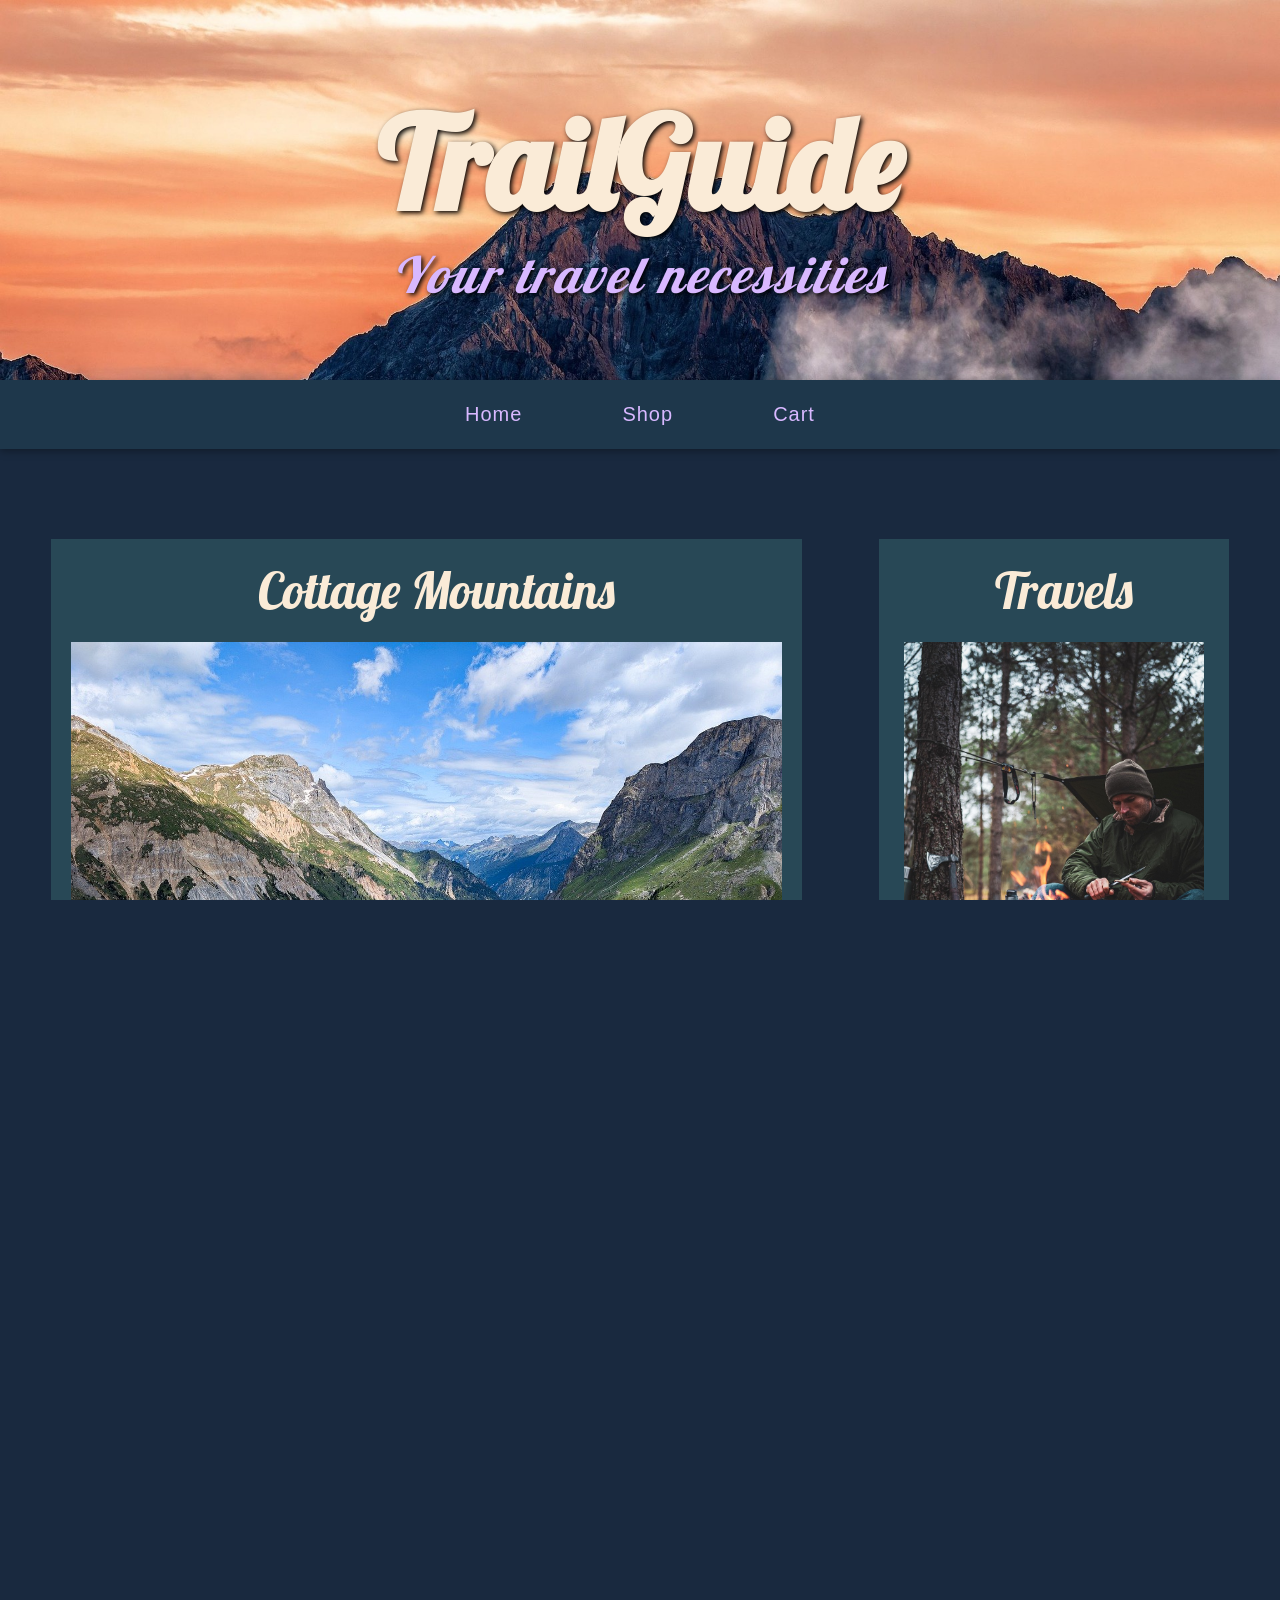
<file: index.html>
<!DOCTYPE html>
<html lang="en">
<head>
    <meta charset="UTF-8">
    <meta name="viewport" content="width=device-width, initial-scale=1.0">
    <title>TrailGuide</title>
    <link href="https://fonts.googleapis.com/css2?family=Lobster&display=swap" rel="stylesheet">
    <link rel="stylesheet" href="index.css">
    <script src="index.js" defer></script>
</head>
<body>
    <header>
        <div class="header-container">
            <img src="images/header.jpg" alt="A mountain with a sunset.">

            <div class="header-text">
                <h1 class="header-title">TrailGuide</h1>
                <h2 class="header-undertext">Your travel necessities</h2>
            </div>
        </div>
    </header>
    <nav>
        <ul>
            <li><a href="index.html">Home</a></li>
            <li><a href="products.html">Shop</a></li>
            <li><a href="#" id="cart-link">Cart</a></li>
        </ul>
    </nav>
    <main>
        <p class="main-title">Cottage Mountains</p>
        <div class="content-images">
            <img src="images/main.jpg" alt="A mountain range">
        </div>

        <p class="bread-text">
            Mountain exploring is more than a physical activity; it is a journey into some of the most awe-inspiring landscapes on Earth. From the towering peaks of Mount Everest to the rugged beauty of the Rocky Mountains, mountains have always called to those who seek challenge, solitude, and discovery. Their immense scale reminds us of both the power of nature and our own small place within it.
        </p>

        <p class="bread-text">
            For many, mountain exploring begins with hiking. Trails wind through forests, across alpine meadows, and up rocky ridges, each step revealing new views and perspectives. As climbers ascend higher, the air grows thinner and the terrain more demanding. Reaching a summit, whether a modest hill or a legendary peak like Matterhorn, brings a profound sense of accomplishment. The reward is not only the panoramic vista but also the realization of one’s resilience and determination.
        </p>

        <p class="bread-text">
            Preparation is essential in mountain exploration. Weather can change rapidly, and conditions may shift from bright sunshine to fierce storms within hours. Proper equipment, navigation skills, and respect for the environment are crucial. Many explorers also develop a deep appreciation for conservation, understanding that fragile mountain ecosystems must be protected for future generations. Beyond the physical challenge, mountain exploring offers mental clarity and connection with nature.
        </p>
    </main>
    <aside>
        <p class="aside-title">Travels</p>
        
        <div class="aside-images">
            <img src="images/fire.jpg" alt="A man by a campfire.">
        </div>

        <p class="aside-bread-text">
            Preparation is essential in mountain exploration. Weather can change rapidly, and conditions may shift from bright sunshine to fierce storms within hours. Proper equipment, navigation skills, and respect for the environment are crucial. Many explorers also develop a deep appreciation for conservation, understanding that fragile mountain ecosystems must be protected for future generations. Beyond the physical challenge, mountain exploring offers mental clarity and connection with nature.
        </p> 
    </aside>
    <footer>
        <ul class="footer-list">
            <li>This page was made by The TrailGuide team</li>
            <li>Call 079 555 326 for customer service</li>
        </ul>
    </footer>
    <div id="cart-popup" class="hidden">
        <div class="cart-content">
            <span id="close-cart">&times;</span>
            <h2 class = "cart-title">Your Cart</h2>
            <div id="cart-container"></div>
            <button id="clear-cart">Clear cart</button>
            <a href="cart.html"><button id="full-cart">Display full cart</button></a>
        </div>
    </div>
    </body>
</html>
</file>
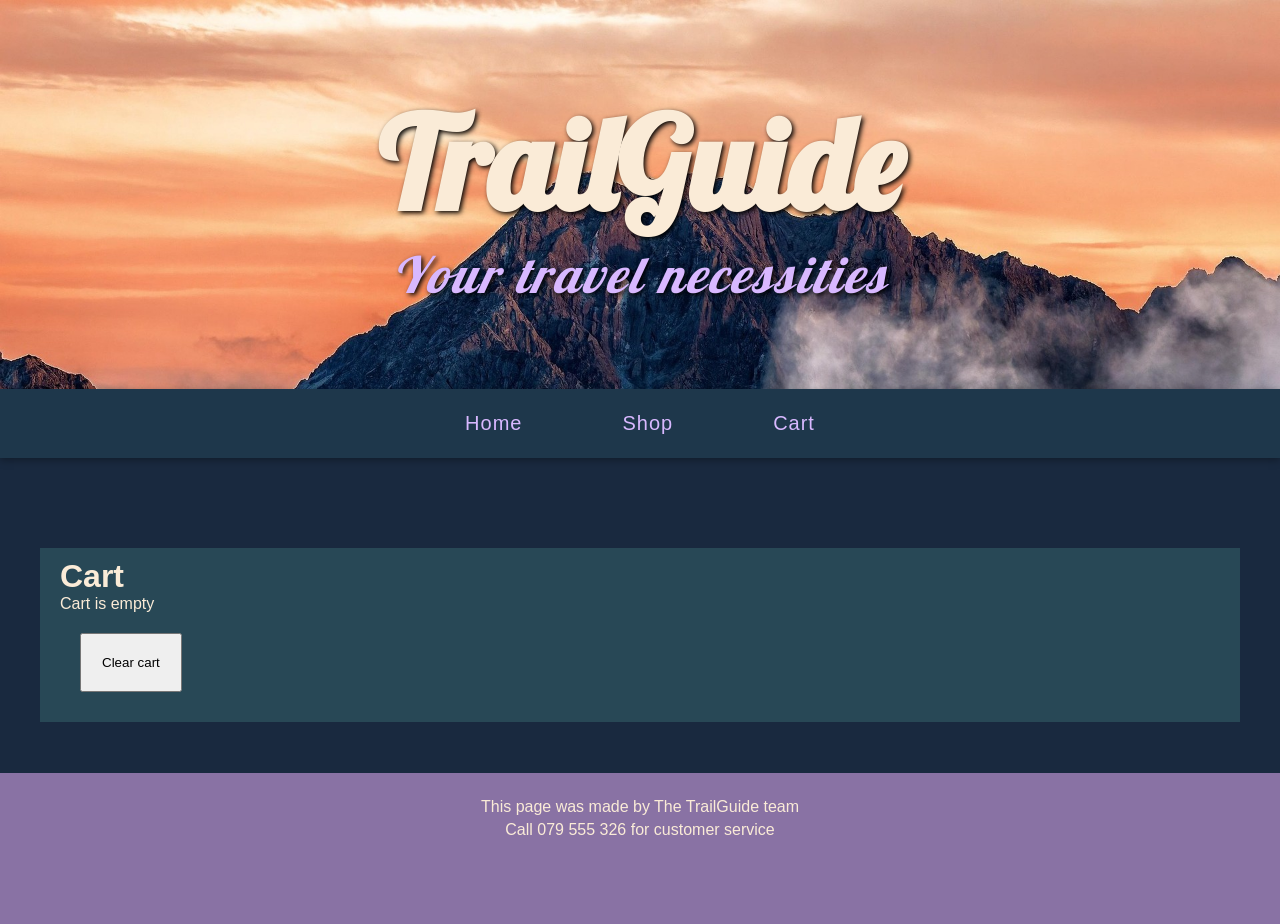
<file: cart.html>
<!DOCTYPE html>
<html lang="en">
<head>
    <meta charset="UTF-8">
    <meta name="viewport" content="width=device-width, initial-scale=1.0">
    <title>TrailGuide</title>
    <link href="https://fonts.googleapis.com/css2?family=Lobster&display=swap" rel="stylesheet">
    <link rel="stylesheet" href="cart.css">
    <script src="cart.js" defer></script>
</head>
<body>
    <header>
        <div class="header-container">
            <img src="images/header.jpg" alt="A mountain">

            <div class="header-text">
                <h1 class="header-title">TrailGuide</h1>
                <h2 class="header-undertext">Your travel necessities</h2>
            </div>
        </div>
    </header>
    <nav>
        <ul>
            <li><a href="index.html">Home</a></li>
            <li><a href="products.html">Shop</a></li>
            <li><a href="#" id="cart-link">Cart</a></li>
        </ul>
    </nav>
    <main>
        <h1>Cart</h1>
        <div id="cart-container"></div>
        <button id="clear-cart">Clear cart</button>
    </main>
    <footer>
        <ul class="footer-list">
            <li>This page was made by The TrailGuide team</li>
            <li>Call 079 555 326 for customer service</li>
        </ul>
    </footer>
    <div id="cart-popup" class="hidden">
        <div class="cart-content">
            <span id="close-cart">&times;</span>
            <h2 class = "cart-title">Your Cart</h2>
            <div id="cart-container"></div>
            <button id="clear-cart">Clear cart</button>
            <a href="cart.html"><button id="full-cart">Display full cart</button></a>
        </div>
    </div>
    </body>
</html>
</file>
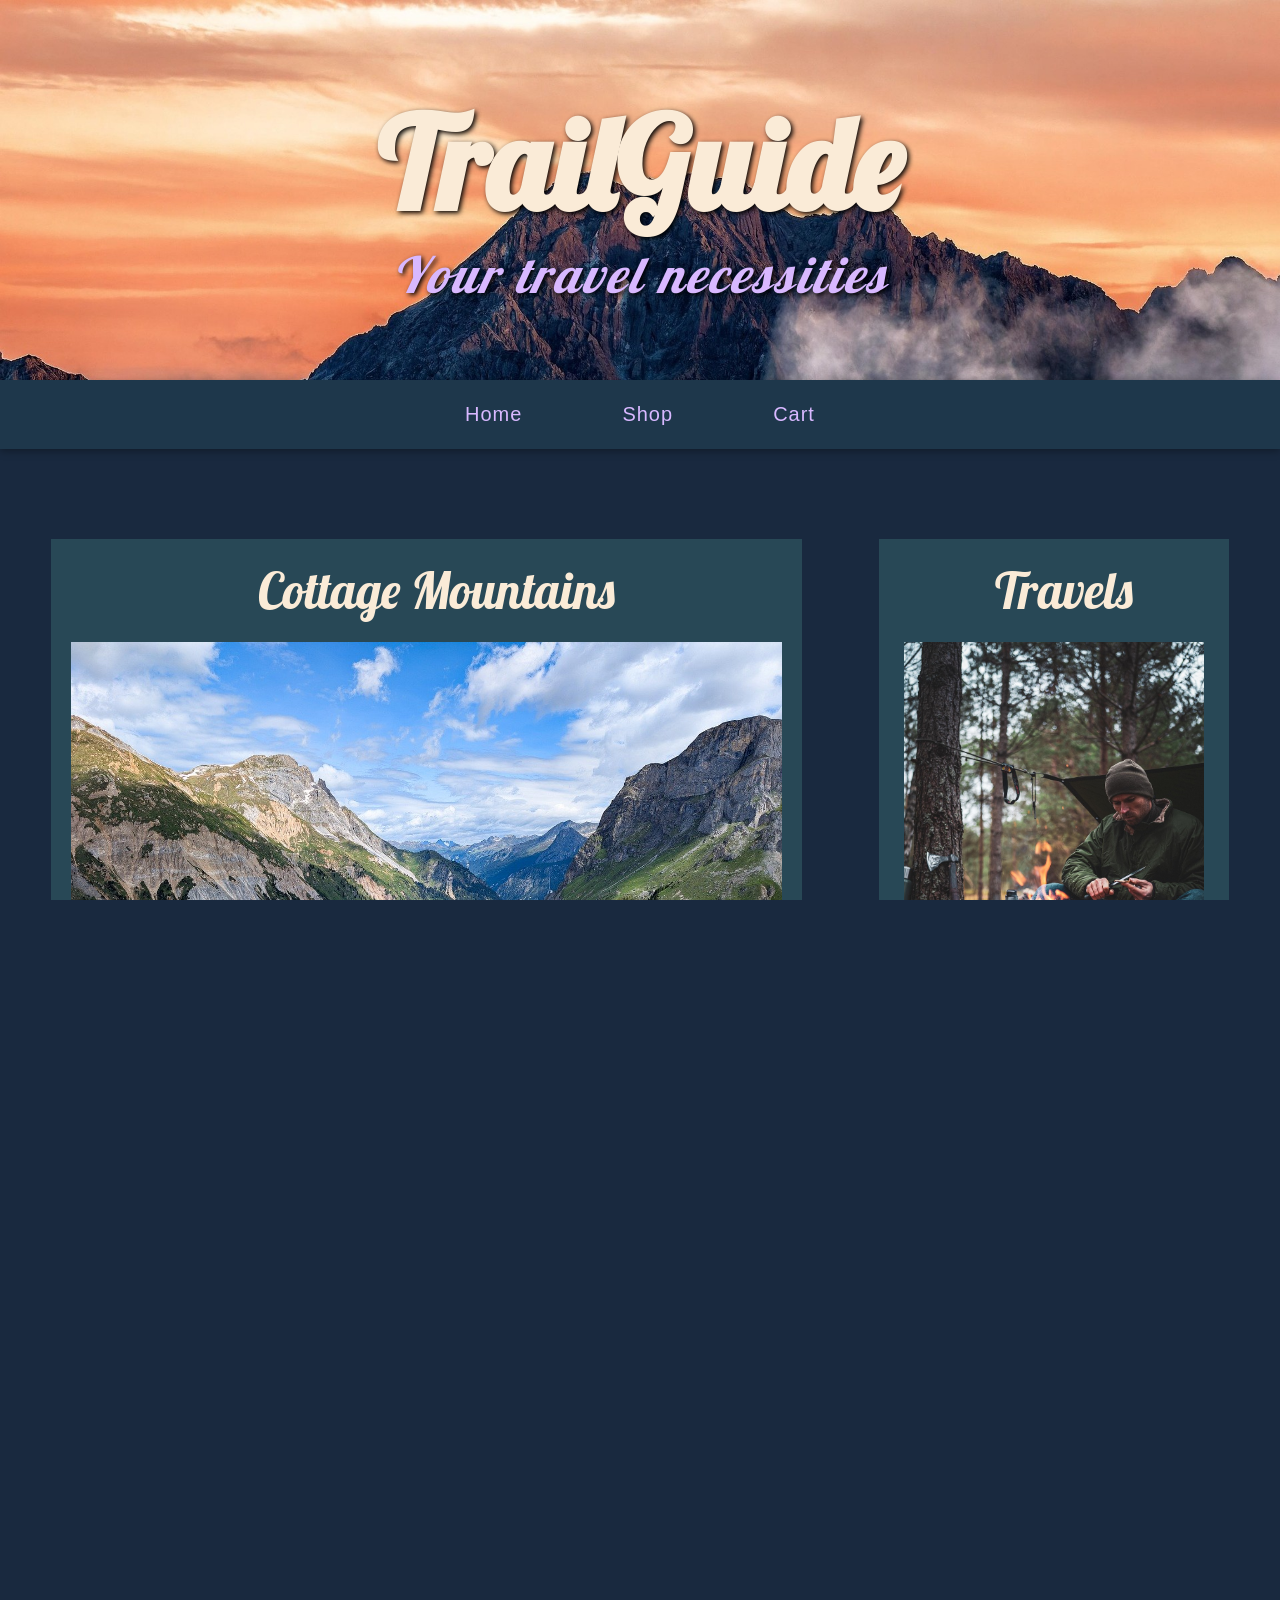
<file: home.html>
<!DOCTYPE html>
<html lang="en">
<head>
    <meta charset="UTF-8">
    <meta name="viewport" content="width=device-width, initial-scale=1.0">
    <title>TrailGuide</title>
    <link href="https://fonts.googleapis.com/css2?family=Lobster&display=swap" rel="stylesheet">
    <link rel="stylesheet" href="style.css">
    <script src="home.js" defer></script>
</head>
<body>
    <header>
        <div class="header-container">
            <img src="images/header.jpg" alt="A mountain with a sunset.">

            <div class="header-text">
                <h1 class="header-title">TrailGuide</h1>
                <h2 class="header-undertext">Your travel necessities</h2>
            </div>
        </div>
    </header>
    <nav>
        <ul>
            <li><a href="home.html">Home</a></li>
            <li><a href="shop.html">Shop</a></li>
            <li><a href="#" id="cart-link">Cart</a></li>
        </ul>
    </nav>
    <main>
        <p class="main-title">Cottage Mountains</p>
        <div class="content-images">
            <img src="images/main.jpg" alt="A mountain range">
        </div>

        <p class="bread-text">
            Mountain exploring is more than a physical activity; it is a journey into some of the most awe-inspiring landscapes on Earth. From the towering peaks of Mount Everest to the rugged beauty of the Rocky Mountains, mountains have always called to those who seek challenge, solitude, and discovery. Their immense scale reminds us of both the power of nature and our own small place within it.
        </p>

        <p class="bread-text">
            For many, mountain exploring begins with hiking. Trails wind through forests, across alpine meadows, and up rocky ridges, each step revealing new views and perspectives. As climbers ascend higher, the air grows thinner and the terrain more demanding. Reaching a summit, whether a modest hill or a legendary peak like Matterhorn, brings a profound sense of accomplishment. The reward is not only the panoramic vista but also the realization of one’s resilience and determination.
        </p>

        <p class="bread-text">
            Preparation is essential in mountain exploration. Weather can change rapidly, and conditions may shift from bright sunshine to fierce storms within hours. Proper equipment, navigation skills, and respect for the environment are crucial. Many explorers also develop a deep appreciation for conservation, understanding that fragile mountain ecosystems must be protected for future generations. Beyond the physical challenge, mountain exploring offers mental clarity and connection with nature.
        </p>
    </main>
    <aside>
        <p class="aside-title">Travels</p>
        
        <div class="aside-images">
            <img src="images/fire.jpg" alt="A man by a campfire.">
        </div>

        <p class="aside-bread-text">
            Preparation is essential in mountain exploration. Weather can change rapidly, and conditions may shift from bright sunshine to fierce storms within hours. Proper equipment, navigation skills, and respect for the environment are crucial. Many explorers also develop a deep appreciation for conservation, understanding that fragile mountain ecosystems must be protected for future generations. Beyond the physical challenge, mountain exploring offers mental clarity and connection with nature.
        </p> 
    </aside>
    <footer>
        <ul class="footer-list">
            <li>This page was made by The TrailGuide team</li>
            <li>Call 079 555 326 for customer service</li>
        </ul>
    </footer>
    <div id="cart-popup" class="hidden">
        <div class="cart-content">
            <span id="close-cart">&times;</span>
            <h2 class = "cart-title">Your Cart</h2>
            <div id="cart-container"></div>
            <button id="clear-cart">Clear cart</button>
        </div>
    </div>
    </body>
</html>
</file>
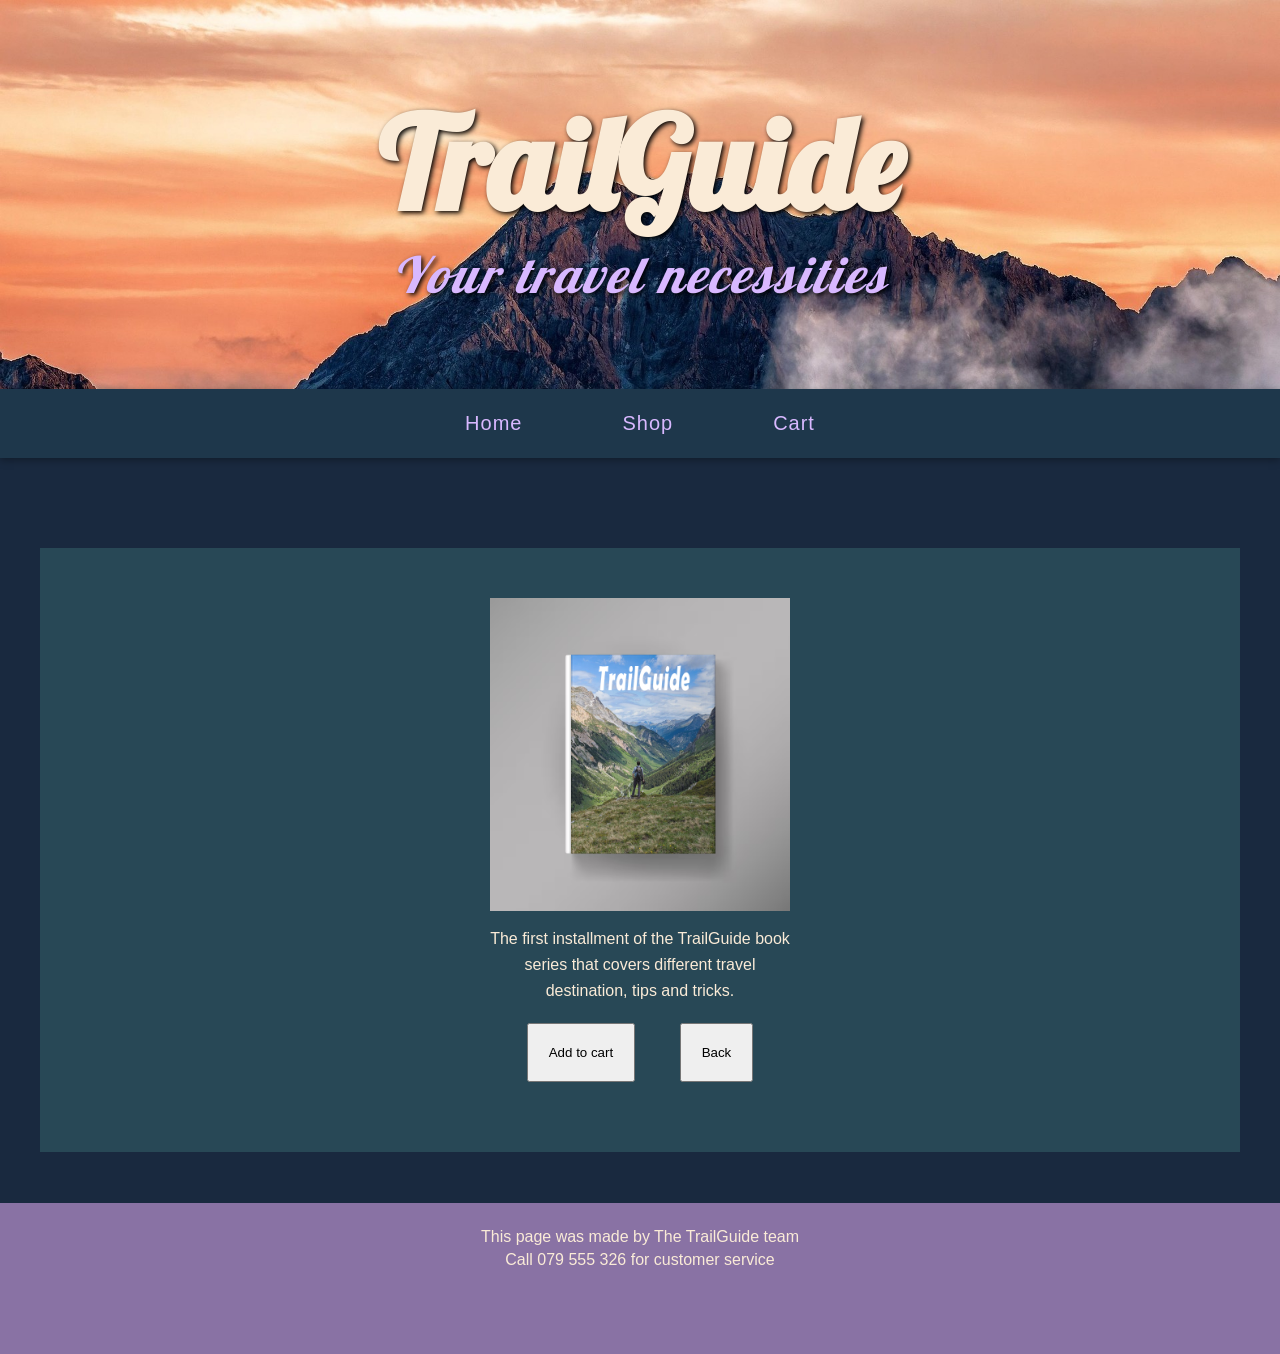
<file: product1.html>
<!DOCTYPE html>
<html lang="en">
<head>
    <meta charset="UTF-8">
    <meta name="viewport" content="width=device-width, initial-scale=1.0">
    <title>TrailGuide</title>
    <link href="https://fonts.googleapis.com/css2?family=Lobster&display=swap" rel="stylesheet">
    <link rel="stylesheet" href="product.css">
    <script src="product.js" defer></script>
</head>
<body>
    <header>
        <div class="header-container">
            <img src="images/header.jpg" alt="A mountain">

            <div class="header-text">
                <h1 class="header-title">TrailGuide</h1>
                <h2 class="header-undertext">Your travel necessities</h2>
            </div>
        </div>
    </header>
    <nav>
        <ul>
            <li><a href="index.html">Home</a></li>
            <li><a href="products.html">Shop</a></li>
            <li><a href="#" id="cart-link">Cart</a></li>
        </ul>
    </nav>
    <main>
    <div class="main-columns"> 
        <div class="column">
        <img src="images/trailguide-one.png" alt="Traiguide one book.">
        <p class="bread-text">The first installment of the TrailGuide book series that covers different travel destination, tips and tricks.</p>
        <button id="book-one">Add to cart</button>
        <a href="products.html"><button class="back-to-products">Back</button></a>
        </div>
    </div>
    </main>
    <footer>
        <ul class="footer-list">
            <li>This page was made by The TrailGuide team</li>
            <li>Call 079 555 326 for customer service</li>
        </ul>
    </footer>
    <div id="cart-popup" class="hidden">
        <div class="cart-content">
            <span id="close-cart">&times;</span>
            <h2 class = "cart-title">Your Cart</h2>
            <div id="cart-container"></div>
            <button id="clear-cart">Clear cart</button>
            <a href="cart.html"><button id="full-cart">Display full cart</button></a>
        </div>
    </div>
    </body>
</html>
</file>
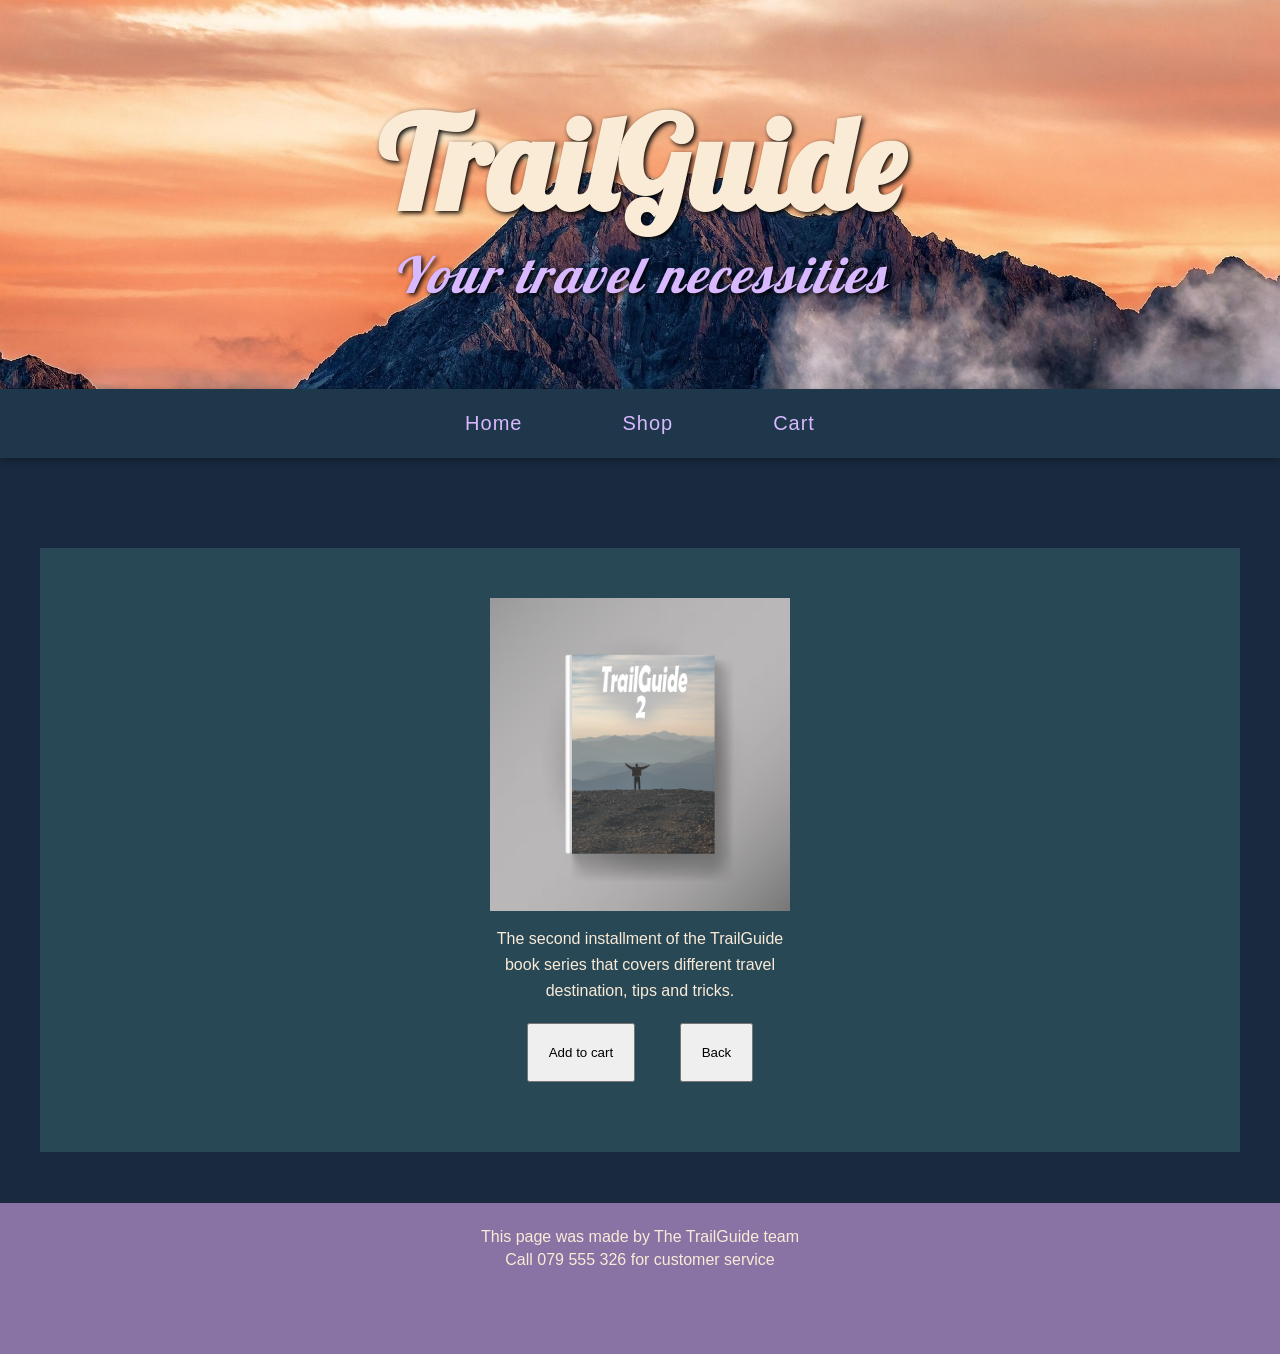
<file: product2.html>
<!DOCTYPE html>
<html lang="en">
<head>
    <meta charset="UTF-8">
    <meta name="viewport" content="width=device-width, initial-scale=1.0">
    <title>TrailGuide</title>
    <link href="https://fonts.googleapis.com/css2?family=Lobster&display=swap" rel="stylesheet">
    <link rel="stylesheet" href="product.css">
    <script src="product.js" defer></script>
</head>
<body>
    <header>
        <div class="header-container">
            <img src="images/header.jpg" alt="A mountain">

            <div class="header-text">
                <h1 class="header-title">TrailGuide</h1>
                <h2 class="header-undertext">Your travel necessities</h2>
            </div>
        </div>
    </header>
    <nav>
        <ul>
            <li><a href="index.html">Home</a></li>
            <li><a href="products.html">Shop</a></li>
            <li><a href="#" id="cart-link">Cart</a></li>
        </ul>
    </nav>
    <main>
    <div class="main-columns"> 
        <div class="column">
        <img src="images/trailguide-two.png" alt="Traiguide two book.">
        <p class="bread-text">The second installment of the TrailGuide book series that covers different travel destination, tips and tricks.</p>
        <button id="book-two">Add to cart</button>
        <a href="products.html"><button class="back-to-products">Back</button></a>
        </div>
    </div>
    </main>
    <footer>
        <ul class="footer-list">
            <li>This page was made by The TrailGuide team</li>
            <li>Call 079 555 326 for customer service</li>
        </ul>
    </footer>
    <div id="cart-popup" class="hidden">
        <div class="cart-content">
            <span id="close-cart">&times;</span>
            <h2 class = "cart-title">Your Cart</h2>
            <div id="cart-container"></div>
            <button id="clear-cart">Clear cart</button>
            <a href="cart.html"><button id="full-cart">Display full cart</button></a>
        </div>
    </div>
    </body>
</html>
</file>
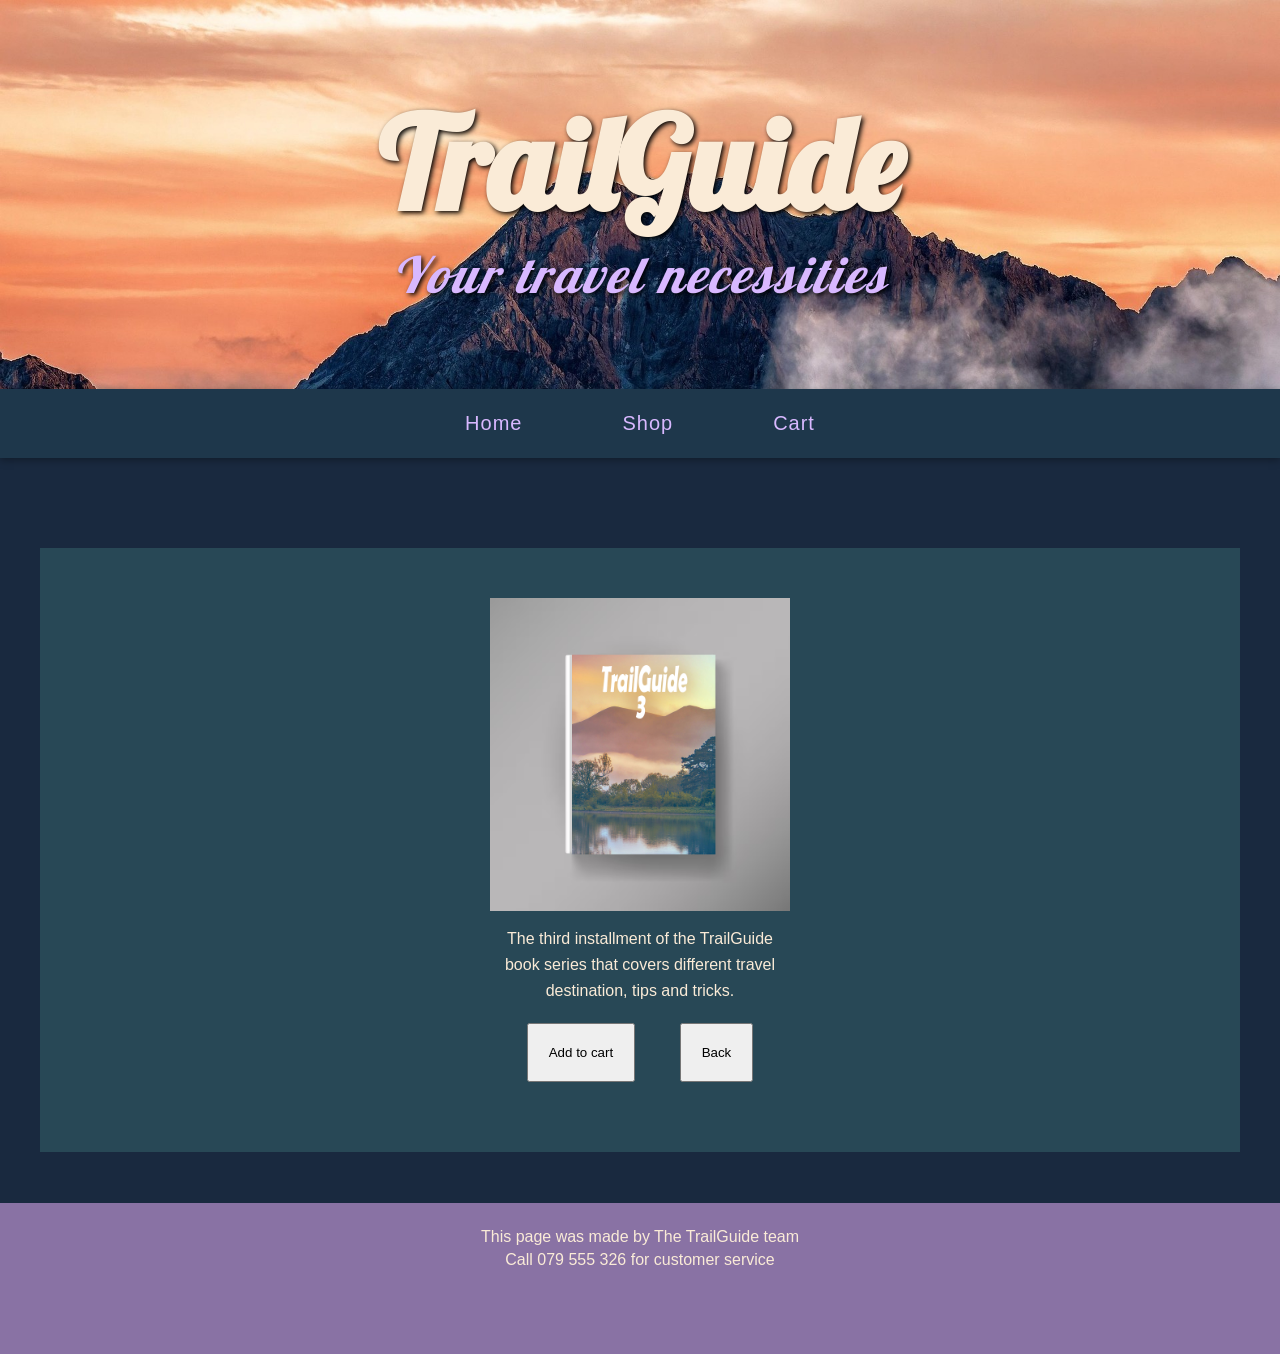
<file: product3.html>
<!DOCTYPE html>
<html lang="en">
<head>
    <meta charset="UTF-8">
    <meta name="viewport" content="width=device-width, initial-scale=1.0">
    <title>TrailGuide</title>
    <link href="https://fonts.googleapis.com/css2?family=Lobster&display=swap" rel="stylesheet">
    <link rel="stylesheet" href="product.css">
    <script src="product.js" defer></script>
</head>
<body>
    <header>
        <div class="header-container">
            <img src="images/header.jpg" alt="A mountain">

            <div class="header-text">
                <h1 class="header-title">TrailGuide</h1>
                <h2 class="header-undertext">Your travel necessities</h2>
            </div>
        </div>
    </header>
    <nav>
        <ul>
            <li><a href="index.html">Home</a></li>
            <li><a href="products.html">Shop</a></li>
            <li><a href="#" id="cart-link">Cart</a></li>
        </ul>
    </nav>
    <main>
    <div class="main-columns"> 
        <div class="column">
        <img src="images/trailguide-three.png" alt="Traiguide three book.">
        <p class="bread-text">The third installment of the TrailGuide book series that covers different travel destination, tips and tricks.</p>
        <button id="book-three">Add to cart</button>
        <a href="products.html"><button class="back-to-products">Back</button></a>
        </div>
    </div>
    </main>
    <footer>
        <ul class="footer-list">
            <li>This page was made by The TrailGuide team</li>
            <li>Call 079 555 326 for customer service</li>
        </ul>
    </footer>
    <div id="cart-popup" class="hidden">
        <div class="cart-content">
            <span id="close-cart">&times;</span>
            <h2 class = "cart-title">Your Cart</h2>
            <div id="cart-container"></div>
            <button id="clear-cart">Clear cart</button>
            <a href="cart.html"><button id="full-cart">Display full cart</button></a>
        </div>
    </div>
    </div>
    </body>
</html>
</file>
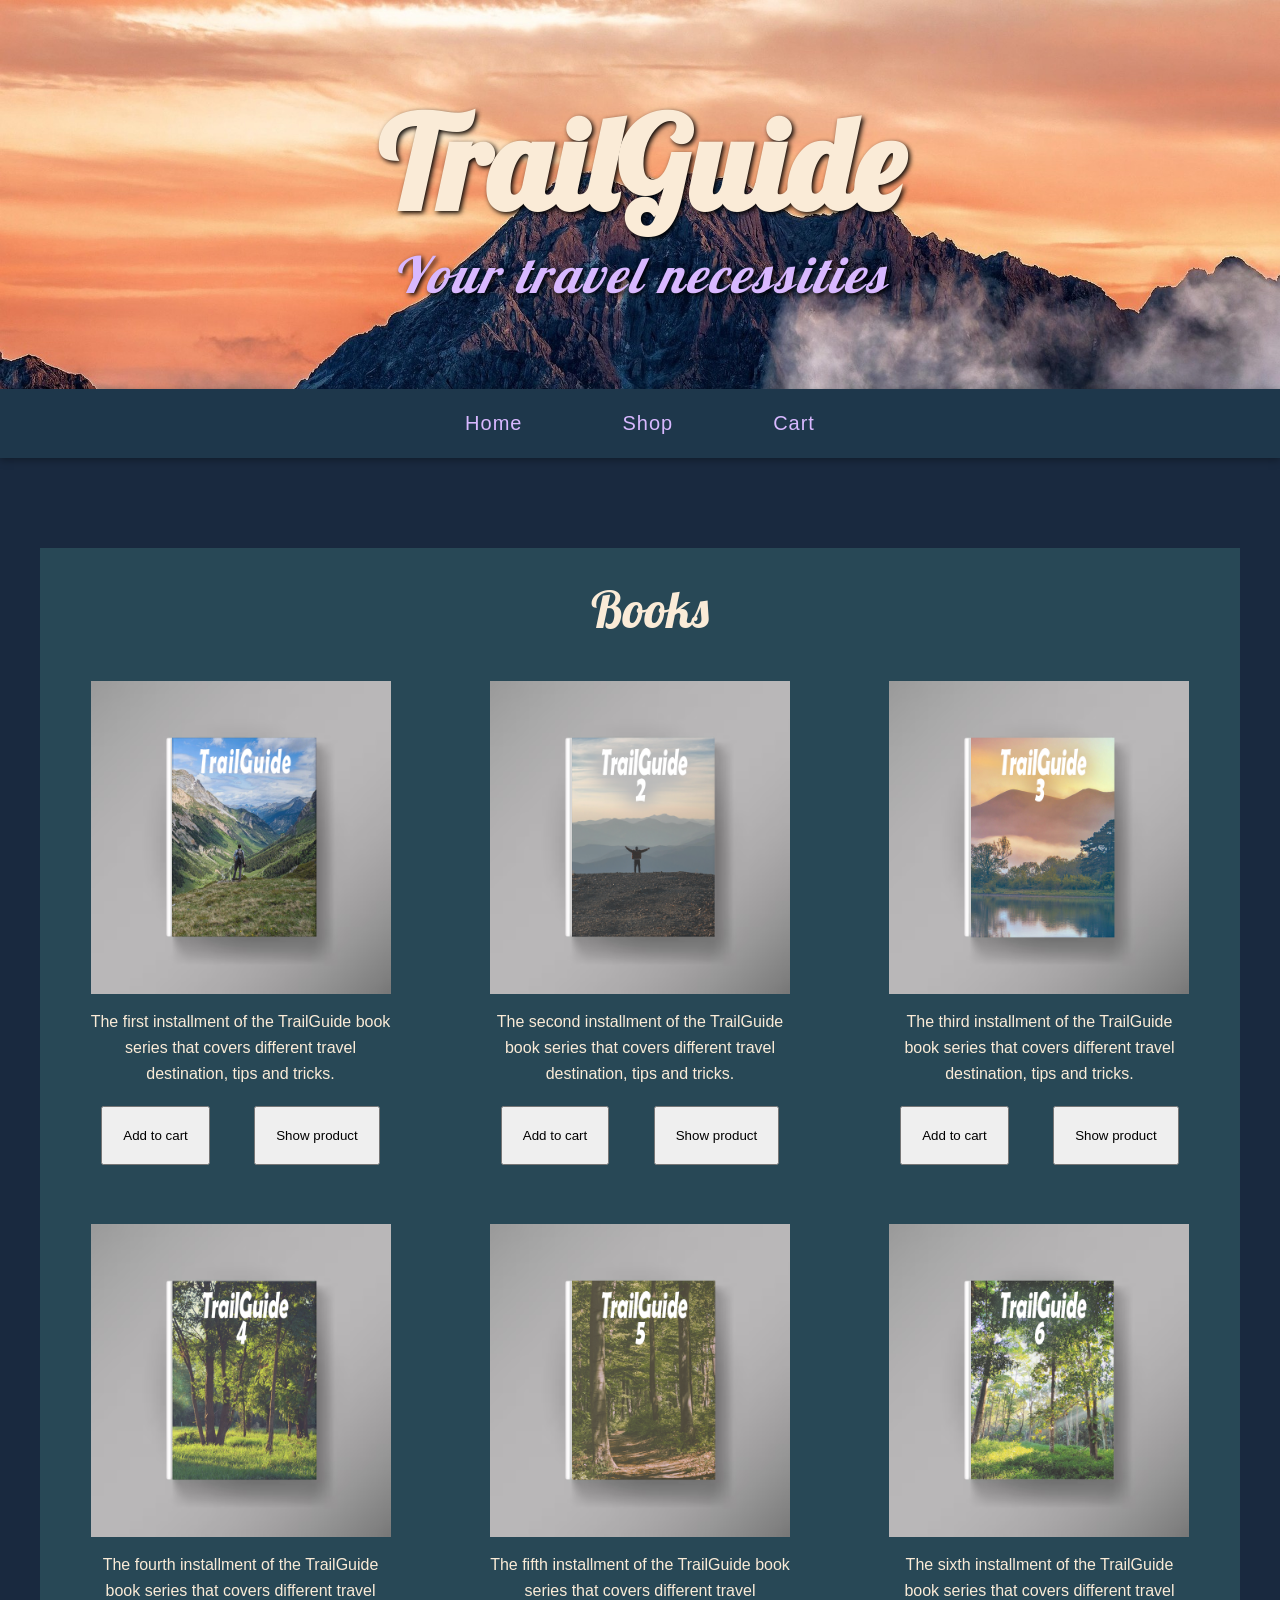
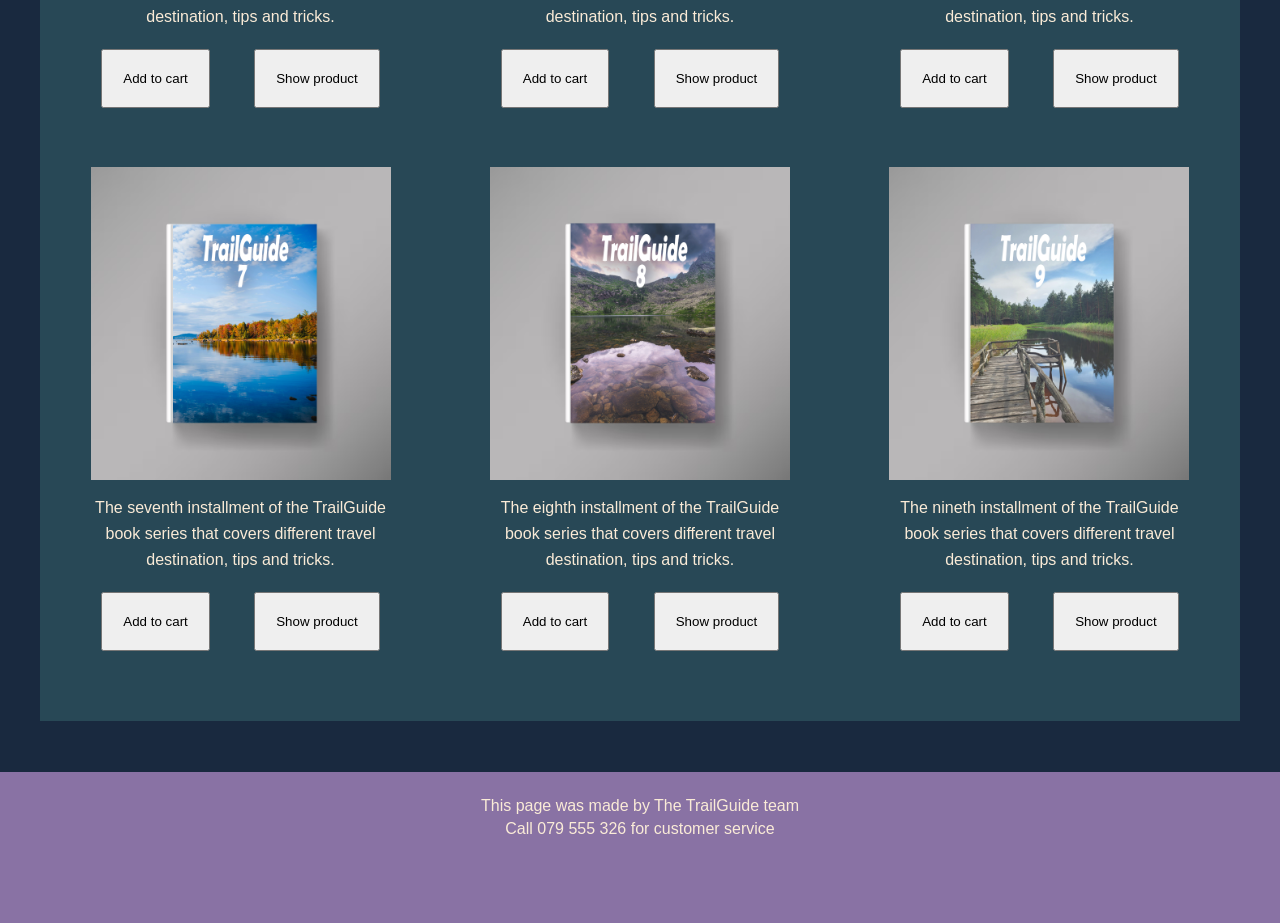
<file: products.html>
<!DOCTYPE html>
<html lang="en">
<head>
    <meta charset="UTF-8">
    <meta name="viewport" content="width=device-width, initial-scale=1.0">
    <title>TrailGuide</title>
    <link href="https://fonts.googleapis.com/css2?family=Lobster&display=swap" rel="stylesheet">
    <link rel="stylesheet" href="products.css">
    <script src="products.js" defer></script>
</head>
<body>
    <header>
        <div class="header-container">
            <img src="images/header.jpg" alt="A mountain">

            <div class="header-text">
                <h1 class="header-title">TrailGuide</h1>
                <h2 class="header-undertext">Your travel necessities</h2>
            </div>
        </div>
    </header>
    <nav>
        <ul>
            <li><a href="index.html">Home</a></li>
            <li><a href="products.html">Shop</a></li>
            <li><a href="#" id="cart-link">Cart</a></li>
        </ul>
    </nav>
    <main>
        <p class="main-title">Books</p>
        <div class="main-columns">

    <div class="column">
        <img src="images/trailguide-one.png" alt="Traiguide one book.">
        <p class="bread-text">The first installment of the TrailGuide book series that covers different travel destination, tips and tricks.</p>
        <button id="book-one">Add to cart</button>
        <a href="product1.html"><button class="product-page">Show product</button></a>
    </div>

    <div class="column">
        <img src="images/trailguide-two.png" alt="Traiguide two book.">
        <p class="bread-text">The second installment of the TrailGuide book series that covers different travel destination, tips and tricks.</p>
        <button id="book-two">Add to cart</button>
        <a href="product2.html"><button class="product-page">Show product</button></a>
    </div>

    <div class="column">
        <img src="images/trailguide-three.png" alt="Traiguide three book.">
        <p class="bread-text">The third installment of the TrailGuide book series that covers different travel destination, tips and tricks.</p>
        <button id="book-three">Add to cart</button>
        <a href="product3.html"><button class="product-page">Show product</button></a>
    </div>

    <div class="column">
        <img src="images/trailguide-four.png" alt="Traiguide four book.">
        <p class="bread-text">The fourth installment of the TrailGuide book series that covers different travel destination, tips and tricks.</p>
        <button id="book-three">Add to cart</button>
        <a href="#"><button class="product-page">Show product</button></a>
    </div>

    <div class="column">
        <img src="images/trailguide-five.png" alt="Traiguide five book.">
        <p class="bread-text">The fifth installment of the TrailGuide book series that covers different travel destination, tips and tricks.</p>
        <button id="book-three">Add to cart</button>
        <a href="#"><button class="product-page">Show product</button></a>
    </div>

    <div class="column">
        <img src="images/trailguide-six.png" alt="Traiguide six book.">
        <p class="bread-text">The sixth installment of the TrailGuide book series that covers different travel destination, tips and tricks.</p>
        <button id="book-three">Add to cart</button>
        <a href="#"><button class="product-page">Show product</button></a>
    </div>

    <div class="column">
        <img src="images/trailguide-seven.png" alt="Traiguide three book.">
        <p class="bread-text">The seventh installment of the TrailGuide book series that covers different travel destination, tips and tricks.</p>
        <button id="book-three">Add to cart</button>
        <a href="#"><button class="product-page">Show product</button></a>
    </div>

    <div class="column">
        <img src="images/trailguide-eight.png" alt="Traiguide three book.">
        <p class="bread-text">The eighth installment of the TrailGuide book series that covers different travel destination, tips and tricks.</p>
        <button id="book-three">Add to cart</button>
        <a href="#"><button class="product-page">Show product</button></a>
    </div>

    <div class="column">
        <img src="images/trailguide-nine.png" alt="Traiguide three book.">
        <p class="bread-text">The nineth installment of the TrailGuide book series that covers different travel destination, tips and tricks.</p>
        <button id="book-three">Add to cart</button>
        <a href="#"><button class="product-page">Show product</button></a>
    </div>
    </main>
    <footer>
        <ul class="footer-list">
            <li>This page was made by The TrailGuide team</li>
            <li>Call 079 555 326 for customer service</li>
        </ul>
    </footer>
    <div id="cart-popup" class="hidden">
        <div class="cart-content">
            <span id="close-cart">&times;</span>
            <h2 class = "cart-title">Your Cart</h2>
            <div id="cart-container"></div>
            <button id="clear-cart">Clear cart</button>
            <a href="cart.html"><button id="full-cart">Display full cart</button></a>
        </div>
    </div>
    </body>
</html>
</file>
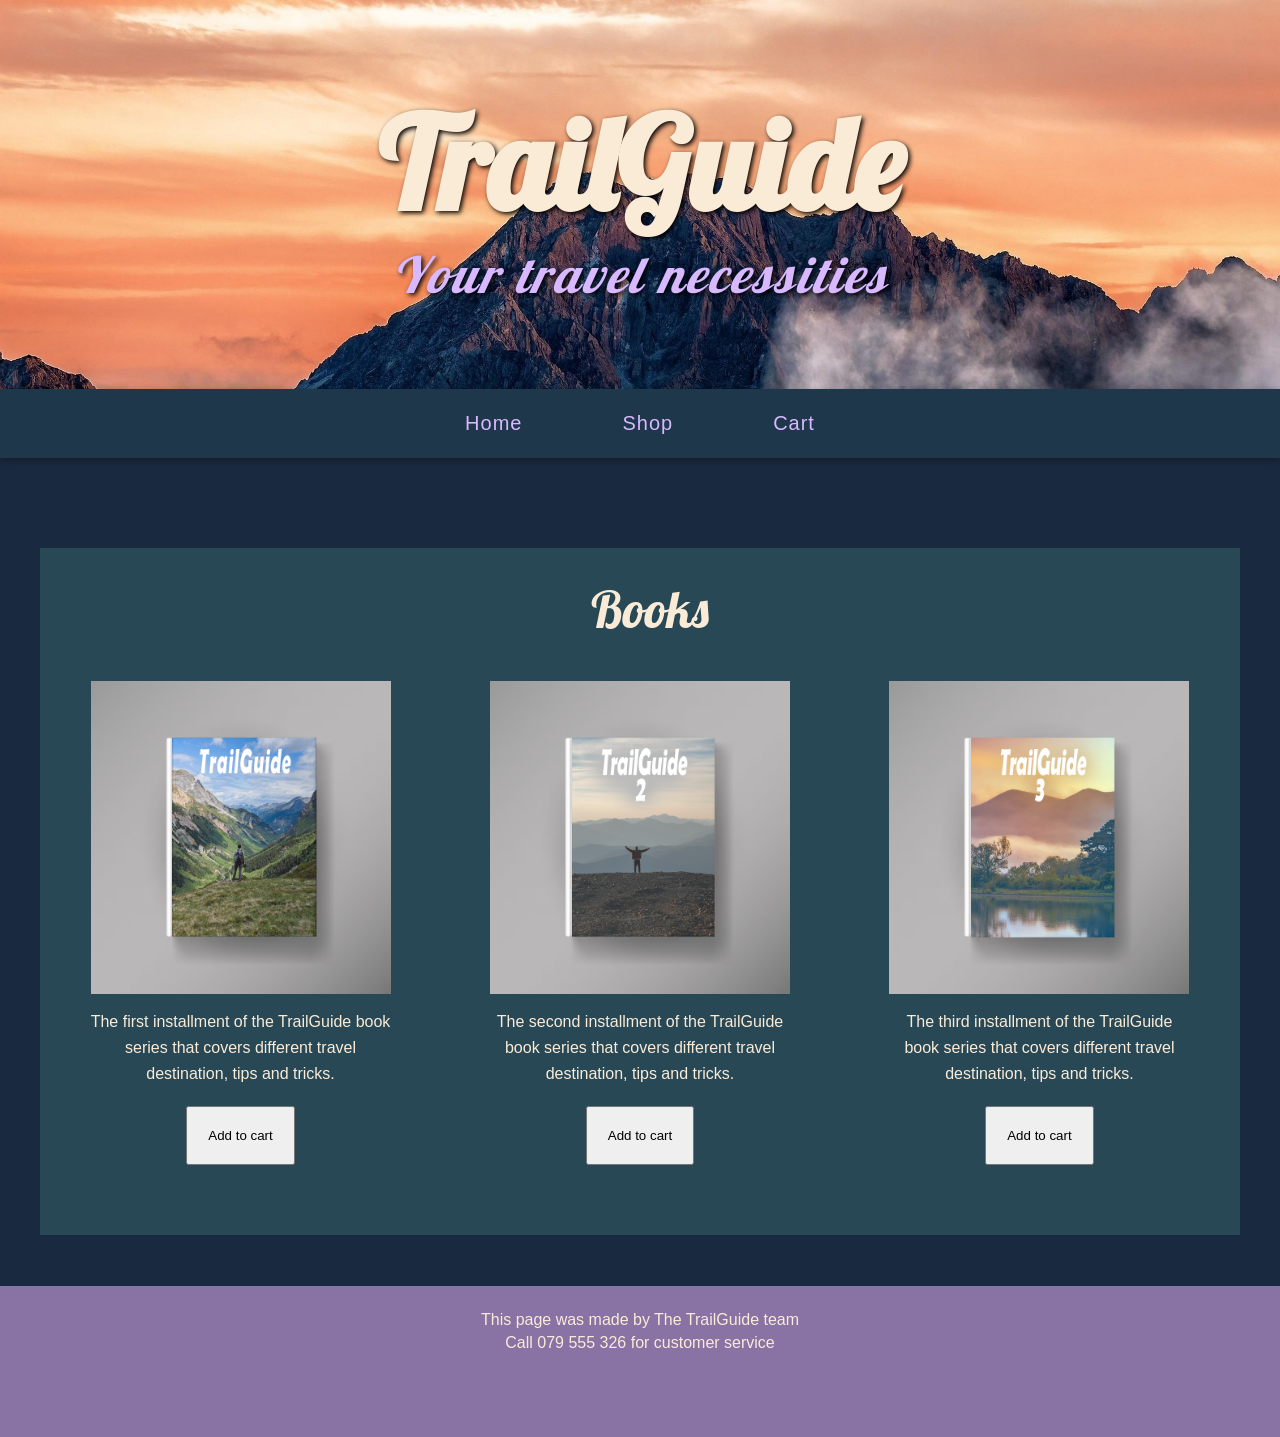
<file: shop.html>
<!DOCTYPE html>
<html lang="en">
<head>
    <meta charset="UTF-8">
    <meta name="viewport" content="width=device-width, initial-scale=1.0">
    <title>TrailGuide</title>
    <link href="https://fonts.googleapis.com/css2?family=Lobster&display=swap" rel="stylesheet">
    <link rel="stylesheet" href="shop.css">
    <script src="shop.js" defer></script>
</head>
<body>
    <header>
        <div class="header-container">
            <img src="images/header.jpg" alt="A mountain">

            <div class="header-text">
                <h1 class="header-title">TrailGuide</h1>
                <h2 class="header-undertext">Your travel necessities</h2>
            </div>
        </div>
    </header>
    <nav>
        <ul>
            <li><a href="home.html">Home</a></li>
            <li><a href="shop.html">Shop</a></li>
            <li><a href="#" id="cart-link">Cart</a></li>
        </ul>
    </nav>
    <main>
        <p class="main-title">Books</p>
        <div class="main-columns">

    <div class="column">
        <img src="images/trailguide-one.png" alt="Traiguide one book.">
        <p>The first installment of the TrailGuide book series that covers different travel destination, tips and tricks.</p>
        <button id="book-one">Add to cart</button>
    </div>

    <div class="column">
        <img src="images/trailguide-two.png" alt="Traiguide two book.">
        <p>The second installment of the TrailGuide book series that covers different travel destination, tips and tricks.</p>
        <button id="book-two">Add to cart</button>
    </div>

    <div class="column">
        <img src="images/trailguide-three.png" alt="Traiguide three book.">
        <p>The third installment of the TrailGuide book series that covers different travel destination, tips and tricks.</p>
        <button id="book-three">Add to cart</button>
    </div>
    </main>
    <footer>
        <ul class="footer-list">
            <li>This page was made by The TrailGuide team</li>
            <li>Call 079 555 326 for customer service</li>
        </ul>
    </footer>
    <div id="cart-popup" class="hidden">
        <div class="cart-content">
            <span id="close-cart">&times;</span>
            <h2 class = "cart-title">Your Cart</h2>
            <div id="cart-container"></div>
            <button id="clear-cart">Clear cart</button>
        </div>
    </div>
    </body>
</html>
</file>
<file: index.css>
/*============*/
/* Cart-css */
/*============*/

#full-cart {
    color:black;
    margin: 20px;
    padding: 20px;
}

#cart-popup {
    position: fixed;
    top: 0;
    right: 0;
    width: 100%;
    height: 100%;
    background-color: rgba(0, 0, 0, 0.6);

    display: flex;
    justify-content: flex-end;
    align-items: center;

    z-index: 2000;
}
/* Hide popup */
#cart-popup.hidden {
    display: none;
}

/* Cart box */
.cart-content {
    background-color: rgb(40, 72, 86);
    width: 350px;
    height: 100%;
    padding: 20px;
    overflow-y: auto;
}
.cart-item {
    margin: 10px 0;
    font-size: 16px;
}
.cart-title {
    padding-bottom: 50px;
}
/* Close button */
#close-cart {
    cursor: pointer;
    font-size: 24px;
    float: right;
}
#clear-cart {
    color:black;
    margin: 20px;
    padding: 20px;
}

/*============*/
/* Overall-css */
/*============*/

* {
    font-family: sans-serif;
    box-sizing: border-box;
    color: antiquewhite;
    margin: 0;
    padding: 0;
}
html, body {
    margin: 0;
    padding: 0;
    height: 100%;
    overflow-x: hidden;
    overflow-y: visible;
}
body {
    background-color: rgb(25, 41, 63);
    display: grid;
    grid-template-rows: 380px auto 1fr 150px;
    grid-template-columns: repeat(3, 2fr);
    grid-template-areas:
        "header header header"
        "nav nav nav"
        "main main aside"
        "footer footer footer";
    min-height: 100vh;
}
/* Headings */

h1, h2, p {
    margin: 0;
}
h2 {
    color: antiquewhite;
    font-weight: lighter;
    letter-spacing: 3px;
    text-align: center;
    font-style: italic;
    font-family: 'Lobster', cursive;
}

/*============*/
/* Nav-bar */
/*============*/

nav {
    grid-area: nav;
    background-color: rgb(30, 55, 75);
    width: 100%;
    padding: 15px 0;
    display: flex;
    justify-content: center;

    position: sticky;
    top: 0;         
    z-index: 1000;  
    align-self: start;

    box-shadow: 0 2px 8px rgba(0,0,0,0.35);
}
nav ul {
    display: flex;
    justify-content: center;
    align-items: center;
    gap: clamp(20px, 5vw, 60px);
    list-style: none;
    margin: 0;
    padding: 0;
}
a {
    color: #d8b8ff;
    font-size: 20px;
    letter-spacing: 1px;
    text-align: center;
    font-family: Arial, Helvetica, sans-serif;
    text-decoration: none;
}
nav a {
    display: inline-block;
    padding: 8px 20px;
}
nav a:hover,
a:hover {
    color: rgb(200, 155, 255);
    font-weight: bold;
}

/*============*/
/* Header */
/*============*/

header {
    grid-area: header;
}
.header-container {
    position: relative;
}
.header-container img {
    display: block;
    width: 100%;
    height: auto;
}
.header-text {
    position: absolute;
    top: 50%;
    left: 50%;
    transform: translate(-50%, -50%);
    text-align: center;
}
.header-title {
    color: antiquewhite;
    font-family: 'Lobster', cursive;
    font-size: clamp(60px, 10vw, 160px);
    text-shadow: 2px 2px 5px black;
}
.header-undertext {
    color: #d8b8ff;
    font-family: 'Lobster', cursive;
    font-size: clamp(20px, 4vw, 50px);
    text-shadow: 2px 2px 5px black;
}

/*============*/
/* Main */
/*============*/

main {
    background-color: rgb(40, 72, 86);
    grid-area: main;
    margin: clamp(20px, 4vw, 60px);
    margin-top: clamp(90px, 6vw, 80px);
}
.main-title {
    color: antiquewhite;
    text-align: center;
    font-size: clamp(28px, 4vw, 50px);
    font-family: 'Lobster', cursive;
    margin: 20px 0 20px 20px;
}
.bread-text {
    font-size: 16px;   
    line-height: 1.6;
    max-width: 700px; 
    margin: 10px auto;
}

/* Main images */

.content-images {
    display: flex;
    max-width: 100%;
    flex-wrap: wrap;
    gap: 20px;
    margin: 0 20px 20px 20px;
}
.content-images img {
    flex: 1 1 45%;
    max-width: 100%;
    height: auto;
    display: block;
}

/*============*/
/* Aside */
/*============*/

aside {
    background-color: rgb(40, 72, 86);
    grid-area: aside;
    margin: clamp(20px, 4vw, 60px);
    margin-left: clamp(10px, 2vw, 40px);
    margin-top: clamp(90px, 6vw, 80px);
}
.aside-title {
    color: antiquewhite;
    text-align: center;
    font-size: clamp(28px, 4vw, 50px);
    font-family: 'Lobster', cursive;
    margin: 20px 0 20px 20px;
}
.aside-images {
    justify-content: center;
    align-items: center;
}
.aside-images img {
    max-width: 300px;
    height: auto;
    display: block;
    margin: 0 auto 20px auto;
}
.aside-bread-text {
    font-size: 16px;
    line-height: 1.6;
    max-width: 300px;
    margin: 10px auto;
}

/*============*/
/* Footer */
/*============*/

footer {
    background-color: #8972a4;
    grid-area: footer;
    text-align: center;
    padding: 20px;
}
.footer-list {
    list-style: none;
    padding: 0;
    margin: 0;
}
.footer-list li {
    margin: 5px 0;
    font-size: 16px;
    color: antiquewhite;
}

/*============*/
/* Breakpoints */
/*============*/

/* Tablet-screensize */

@media (max-width: 1024px) {
    body {
        grid-template-columns: 1fr 1fr;
        grid-template-areas:
            "header header"
            "nav nav"
            "main main"
            "aside aside"
            "footer footer";
    }
}

/* Mobile-screensize */

@media (max-width: 768px) {
    body {
        grid-template-columns: 1fr;
        grid-template-rows: auto auto auto auto;
        grid-template-areas:
            "header"
            "nav"
            "main"
            "aside"
            "footer";
    }

    nav {
        padding: 20px 0;
    }

    nav ul {
        flex-direction: column;
        gap: 12px;
        width: 100%;
    }

    nav li {
        width: 100%;
        text-align: center;
    }

    main,
    aside {
        margin: 15px;
    }
     
    .bread-text {
        font-size: 20px; 
        max-width: 90%;  
        line-height: 1.8;
    }

     .aside-bread-text {
        font-size: 20px;
        max-width: 90%; 
        line-height: 1.8; 
    }

    .content-images img {
        flex: 1 1 100%;
        margin: 0 auto 20px auto;
    }
    .aside-images img {
        flex: 1 1 100%;
        margin: 0 auto 20px auto;
        max-width: 90%;
        height: auto;
    }
}
</file>
<file: cart.css>
/*============*/
/* Cart-css */
/*============*/

#full-cart {
    color:black;
    margin: 20px;
    padding: 20px;
}

.back-to-products {
    color:black;
    margin: 20px;
    padding: 20px;
}

#cart-popup {
    position: fixed;
    top: 0;
    right: 0;
    width: 100%;
    height: 100%;
    background-color: rgba(0, 0, 0, 0.6);

    display: flex;
    justify-content: flex-end;
    align-items: center;

    z-index: 2000; /*keep it on top*/
}
/* Hide popup */
#cart-popup.hidden {
    display: none;
}
/* Cart box */
.cart-content {
    background-color: rgb(40, 72, 86);
    width: 350px;
    height: 100%;
    padding: 20px;
    overflow-y: auto;/*keeps items in the cart*/
}
.cart-item {
    margin: 10px 0;
    font-size: 16px;
}
.cart-title {
    padding-bottom: 50px;
}
/* Close button */
#close-cart {
    cursor: pointer;/*makes it look clickable*/
    font-size: 24px;
    float: right;
}
#clear-cart {
    color:black;
    margin: 20px;
    padding: 20px;
}

/*============*/
/* Overall-css */
/*============*/

* {
    font-family: sans-serif;
    box-sizing: border-box;
    color: antiquewhite;
    margin: 0;
    padding: 0;
}
html, body {
    margin: 0;
    padding: 0;
    min-height: 100%;
    overflow-x: hidden;    /* prevent horizontal scroll */
    overflow-y: visible;   /* allow sticky nav */
}
body {
    background-color: rgb(25, 41, 63);
    display: grid;

    grid-template-columns: 1fr;

    grid-template-areas:
        "header"
        "nav"
        "main"
        "footer";

    min-height: 100vh;
}
/* HEADINGS */
h1, h2, p {
    margin: 0;/*removing the default*/
}
h2 {
    color: antiquewhite;
    font-weight: lighter;
    letter-spacing: 3px;
    text-align: center;
    font-style: italic;
    font-family: 'Lobster', cursive;
}

/*============*/
/* Nav-Bar */
/*============*/

nav {
    grid-area: nav;
    background-color: rgb(30, 55, 75);
    width: 100%;
    padding: 15px 0;
    display: flex;
    justify-content: center;

    position: sticky;
    top: 0;           
    z-index: 1000;     /* keeps it above other content */
    align-self: start; /*stayes at the top*/

    box-shadow: 0 2px 8px rgba(0,0,0,0.35);
}
nav ul {
    display: flex;
    justify-content: center;
    align-items: center;
    gap: clamp(20px, 5vw, 60px); /* responsive spacing (min, viewportwith, max)*/
    list-style: none;
    margin: 0;
    padding: 0;
}
nav a {
    display: inline-block;
    padding: 8px 20px;
    color: #d8b8ff;
    text-decoration: none;
    font-size: 20px;
    letter-spacing: 1px;
    text-align: center;
    font-family: Arial, Helvetica, sans-serif;
}
nav a:hover {
    color: rgb(200, 155, 255);
    font-weight: bold;
}

/*============*/
/* Header */
/*============*/

header {
    grid-area: header;
}
.header-container {
    position: relative;
}
.header-container img {
    display: block;
    width: 100%;
    height: auto;
}
.header-text {
    position: absolute;
    top: 50%;
    left: 50%;
    transform: translate(-50%, -50%);
    text-align: center;
}
.header-title {
    color: antiquewhite;
    font-family: 'Lobster', cursive;
    font-size: clamp(60px, 10vw, 160px);
    text-shadow: 2px 2px 5px black;
}
.header-undertext {
    color: #d8b8ff;
    font-family: 'Lobster', cursive;
    font-size: clamp(20px, 4vw, 50px);
    text-shadow: 2px 2px 5px black;
}

/*============*/
/* Main */
/*============*/

main {
    background-color: rgb(40, 72, 86);
    grid-area: main;
    margin: clamp(20px, 4vw, 60px);
    margin-top: clamp(90px, 6vw, 80px);
    padding-top: clamp(10px, 6vw, 10px);
    padding-bottom: clamp(10px, 6vw, 10px);
    padding-left: 20px;
    max-width: 1200px;
    width: 100%;
    justify-self: center;

}
.main-title {
    color: antiquewhite;
    text-align: center;
    font-size: clamp(28px, 4vw, 50px);
    font-family: 'Lobster', cursive;
    margin: 20px 0 20px 20px;
}
.bread-text {
    font-size: 16px;
    line-height: 1.6;
    max-width: 700px;
    margin: 10px auto;
}
.main-columns {
    display: grid;
    grid-template-columns: repeat(1fr);
    gap: clamp(20px, 3vw, 40px);
    margin: 40px 20px;
}
.column {
    text-align: center;
}
.column img {
    width: 100%;
    max-width: 300px;
    height: auto;
    display: block;
    margin: 0 auto 15px auto;
}
.column p {
    max-width: 300px;
    margin: 0 auto;
    line-height: 1.6;
}
#book-one {
    color:black;
    margin: 20px;
    padding: 20px;
}
#book-two {
    color:black;
    margin: 20px;
    padding: 20px;
}
#book-three {
    color:black;
    margin: 20px;
    padding: 20px;
}

/*============*/
/* Main images */
/*============*/

.content-images {
    display: flex;
    max-width: 100%;
    flex-wrap: wrap;
    gap: 20px;
    margin: 0 20px 20px 20px;
}
.content-images img {
    flex: 1 1 45%; /* each image takes about 45% of row */
    max-width: 100%;
    height: auto;
    display: block;
}

/*============*/
/* Footer */
/*============*/

footer {
    background-color: #8972a4;
    grid-area: footer;
    text-align: center;
    padding: 20px;
    padding-bottom: 80px;
}
.footer-list {
    list-style: none;      /* removes bullets */
    padding: 0;
    margin: 0;
}
.footer-list li {
    margin: 5px 0;
    font-size: 16px;
    color: antiquewhite;
}

/*============*/
/* Breakpoints */
/*============*/

/* Tablet-screensize */

@media (max-width: 1024px) {
    body {
        grid-template-columns: 1fr 1fr;
        grid-template-areas:
            "header header"
            "nav nav"
            "main main"
            "footer footer";
    }
    .main-columns {
        display: grid;
        grid-template-columns: 1fr 1fr; /* two columns on tablet */
        gap: 20px;
    }

    .column {
        width: 100%;
    }
}

/* Mobile-screensize */

@media (max-width: 768px) {

    .main-columns {
        display: grid;
        grid-template-columns: 1fr; /* stack all columns vertically */
        gap: 20px; /* optional spacing between items */
    }

    .column {
        width: 100%;
        margin: 0 auto;
    }
   
    nav {
        padding: 20px 0;
    }
    nav ul {
        flex-direction: column;
        gap: 12px;
        width: 100%;
    }
    nav li {
        width: 100%;
        text-align: center;
    }
    main {
        margin: 15px;
    }
    .bread-text {
        font-size: 20px;
        max-width: 90%;
        line-height: 1.8;
    }
    .content-images img {
        flex: 1 1 100%;
        margin: 0 auto 20px auto;
    }
}
</file>
<file: style.css>
/*============*/
/* Cart-css */
/*============*/

#cart-popup {
    position: fixed;
    top: 0;
    right: 0;
    width: 100%;
    height: 100%;
    background-color: rgba(0, 0, 0, 0.6);

    display: flex;
    justify-content: flex-end;
    align-items: center;

    z-index: 2000;
}
/* Hide popup */
#cart-popup.hidden {
    display: none;
}

/* Cart box */
.cart-content {
    background-color: rgb(40, 72, 86);
    width: 350px;
    height: 100%;
    padding: 20px;
    overflow-y: auto;
}
.cart-item {
    margin: 10px 0;
    font-size: 16px;
}
.cart-title {
    padding-bottom: 50px;
}
/* Close button */
#close-cart {
    cursor: pointer;
    font-size: 24px;
    float: right;
}
#clear-cart {
    color:black;
    margin: 20px;
    padding: 20px;
}

/*============*/
/* Overall-css */
/*============*/

* {
    font-family: sans-serif;
    box-sizing: border-box;
    color: antiquewhite;
    margin: 0;
    padding: 0;
}
html, body {
    margin: 0;
    padding: 0;
    height: 100%;
    overflow-x: hidden;
    overflow-y: visible;
}
body {
    background-color: rgb(25, 41, 63);
    display: grid;
    grid-template-rows: 380px auto 1fr 150px;
    grid-template-columns: repeat(3, 2fr);
    grid-template-areas:
        "header header header"
        "nav nav nav"
        "main main aside"
        "footer footer footer";
    min-height: 100vh;
}
/* Headings */

h1, h2, p {
    margin: 0;
}
h2 {
    color: antiquewhite;
    font-weight: lighter;
    letter-spacing: 3px;
    text-align: center;
    font-style: italic;
    font-family: 'Lobster', cursive;
}

/*============*/
/* Nav-bar */
/*============*/

nav {
    grid-area: nav;
    background-color: rgb(30, 55, 75);
    width: 100%;
    padding: 15px 0;
    display: flex;
    justify-content: center;

    position: sticky;
    top: 0;         
    z-index: 1000;  
    align-self: start;

    box-shadow: 0 2px 8px rgba(0,0,0,0.35);
}
nav ul {
    display: flex;
    justify-content: center;
    align-items: center;
    gap: clamp(20px, 5vw, 60px);
    list-style: none;
    margin: 0;
    padding: 0;
}
a {
    color: #d8b8ff;
    font-size: 20px;
    letter-spacing: 1px;
    text-align: center;
    font-family: Arial, Helvetica, sans-serif;
    text-decoration: none;
}
nav a {
    display: inline-block;
    padding: 8px 20px;
}
nav a:hover,
a:hover {
    color: rgb(200, 155, 255);
    font-weight: bold;
}

/*============*/
/* Header */
/*============*/

header {
    grid-area: header;
}
.header-container {
    position: relative;
}
.header-container img {
    display: block;
    width: 100%;
    height: auto;
}
.header-text {
    position: absolute;
    top: 50%;
    left: 50%;
    transform: translate(-50%, -50%);
    text-align: center;
}
.header-title {
    color: antiquewhite;
    font-family: 'Lobster', cursive;
    font-size: clamp(60px, 10vw, 160px);
    text-shadow: 2px 2px 5px black;
}
.header-undertext {
    color: #d8b8ff;
    font-family: 'Lobster', cursive;
    font-size: clamp(20px, 4vw, 50px);
    text-shadow: 2px 2px 5px black;
}

/*============*/
/* Main */
/*============*/

main {
    background-color: rgb(40, 72, 86);
    grid-area: main;
    margin: clamp(20px, 4vw, 60px);
    margin-top: clamp(90px, 6vw, 80px);
}
.main-title {
    color: antiquewhite;
    text-align: center;
    font-size: clamp(28px, 4vw, 50px);
    font-family: 'Lobster', cursive;
    margin: 20px 0 20px 20px;
}
.bread-text {
    font-size: 16px;   
    line-height: 1.6;
    max-width: 700px; 
    margin: 10px auto;
}

/* Main images */

.content-images {
    display: flex;
    max-width: 100%;
    flex-wrap: wrap;
    gap: 20px;
    margin: 0 20px 20px 20px;
}
.content-images img {
    flex: 1 1 45%;
    max-width: 100%;
    height: auto;
    display: block;
}

/*============*/
/* Aside */
/*============*/

aside {
    background-color: rgb(40, 72, 86);
    grid-area: aside;
    margin: clamp(20px, 4vw, 60px);
    margin-left: clamp(10px, 2vw, 40px);
    margin-top: clamp(90px, 6vw, 80px);
}
.aside-title {
    color: antiquewhite;
    text-align: center;
    font-size: clamp(28px, 4vw, 50px);
    font-family: 'Lobster', cursive;
    margin: 20px 0 20px 20px;
}
.aside-images {
    justify-content: center;
    align-items: center;
}
.aside-images img {
    max-width: 300px;
    height: auto;
    display: block;
    margin: 0 auto 20px auto;
}
.aside-bread-text {
    font-size: 16px;
    line-height: 1.6;
    max-width: 300px;
    margin: 10px auto;
}

/*============*/
/* Footer */
/*============*/

footer {
    background-color: #8972a4;
    grid-area: footer;
    text-align: center;
    padding: 20px;
}
.footer-list {
    list-style: none;
    padding: 0;
    margin: 0;
}
.footer-list li {
    margin: 5px 0;
    font-size: 16px;
    color: antiquewhite;
}

/*============*/
/* Breakpoints */
/*============*/

/* Tablet-screensize */

@media (max-width: 1024px) {
    body {
        grid-template-columns: 1fr 1fr;
        grid-template-areas:
            "header header"
            "nav nav"
            "main main"
            "aside aside"
            "footer footer";
    }
}

/* Mobile-screensize */

@media (max-width: 768px) {
    body {
        grid-template-columns: 1fr;
        grid-template-rows: auto auto auto auto;
        grid-template-areas:
            "header"
            "nav"
            "main"
            "aside"
            "footer";
    }

    nav {
        padding: 20px 0;
    }

    nav ul {
        flex-direction: column;
        gap: 12px;
        width: 100%;
    }

    nav li {
        width: 100%;
        text-align: center;
    }

    main,
    aside {
        margin: 15px;
    }
     
    .bread-text {
        font-size: 20px;   /* bigger for easier reading */
        max-width: 90%;    /* narrower lines for small screens */
        line-height: 1.8;  /* slightly more spacing for readability */
    }

     .aside-bread-text {
        font-size: 20px;   /* bigger for easier reading */
        max-width: 90%;    /* narrower lines for small screens */
        line-height: 1.8;  /* slightly more spacing for readability */
    }

    .content-images img {
        flex: 1 1 100%; /* stack images on mobile */
        margin: 0 auto 20px auto;
    }
    .aside-images img {
        flex: 1 1 100%; /* stack images on mobile */
        margin: 0 auto 20px auto;
        max-width: 90%;  /* shrink image on mobile */
        height: auto;    /* still proportional */
    }
}
</file>
<file: product.css>
/*============*/
/* Cart-css */
/*============*/

#full-cart {
    color:black;
    margin: 20px;
    padding: 20px;
}

.back-to-products {
    color:black;
    margin: 20px;
    padding: 20px;
}

#cart-popup {
    position: fixed;
    top: 0;
    right: 0;
    width: 100%;
    height: 100%;
    background-color: rgba(0, 0, 0, 0.6);

    display: flex;
    justify-content: flex-end;
    align-items: center;

    z-index: 2000; /*keep it on top*/
}
/* Hide popup */
#cart-popup.hidden {
    display: none;
}
/* Cart box */
.cart-content {
    background-color: rgb(40, 72, 86);
    width: 350px;
    height: 100%;
    padding: 20px;
    overflow-y: auto;/*keeps items in the cart*/
}
.cart-item {
    margin: 10px 0;
    font-size: 16px;
}
.cart-title {
    padding-bottom: 50px;
}
/* Close button */
#close-cart {
    cursor: pointer;/*makes it look clickable*/
    font-size: 24px;
    float: right;
}
#clear-cart {
    color:black;
    margin: 20px;
    padding: 20px;
}

/*============*/
/* Overall-css */
/*============*/

* {
    font-family: sans-serif;
    box-sizing: border-box;
    color: antiquewhite;
    margin: 0;
    padding: 0;
}
html, body {
    margin: 0;
    padding: 0;
    min-height: 100%;
    overflow-x: hidden;    /* prevent horizontal scroll */
    overflow-y: visible;   /* allow sticky nav */
}
body {
    background-color: rgb(25, 41, 63);
    display: grid;

    grid-template-columns: 1fr;

    grid-template-areas:
        "header"
        "nav"
        "main"
        "footer";

    min-height: 100vh;
}
/* HEADINGS */
h1, h2, p {
    margin: 0;/*removing the default*/
}
h2 {
    color: antiquewhite;
    font-weight: lighter;
    letter-spacing: 3px;
    text-align: center;
    font-style: italic;
    font-family: 'Lobster', cursive;
}

/*============*/
/* Nav-Bar */
/*============*/

nav {
    grid-area: nav;
    background-color: rgb(30, 55, 75);
    width: 100%;
    padding: 15px 0;
    display: flex;
    justify-content: center;

    position: sticky;
    top: 0;           
    z-index: 1000;     /* keeps it above other content */
    align-self: start; /*stayes at the top*/

    box-shadow: 0 2px 8px rgba(0,0,0,0.35);
}
nav ul {
    display: flex;
    justify-content: center;
    align-items: center;
    gap: clamp(20px, 5vw, 60px); /* responsive spacing (min, viewportwith, max)*/
    list-style: none;
    margin: 0;
    padding: 0;
}
nav a {
    display: inline-block;
    padding: 8px 20px;
    color: #d8b8ff;
    text-decoration: none;
    font-size: 20px;
    letter-spacing: 1px;
    text-align: center;
    font-family: Arial, Helvetica, sans-serif;
}
nav a:hover {
    color: rgb(200, 155, 255);
    font-weight: bold;
}

/*============*/
/* Header */
/*============*/

header {
    grid-area: header;
}
.header-container {
    position: relative;
}
.header-container img {
    display: block;
    width: 100%;
    height: auto;
}
.header-text {
    position: absolute;
    top: 50%;
    left: 50%;
    transform: translate(-50%, -50%);
    text-align: center;
}
.header-title {
    color: antiquewhite;
    font-family: 'Lobster', cursive;
    font-size: clamp(60px, 10vw, 160px);
    text-shadow: 2px 2px 5px black;
}
.header-undertext {
    color: #d8b8ff;
    font-family: 'Lobster', cursive;
    font-size: clamp(20px, 4vw, 50px);
    text-shadow: 2px 2px 5px black;
}

/*============*/
/* Main */
/*============*/

main {
    background-color: rgb(40, 72, 86);
    grid-area: main;
    margin: clamp(20px, 4vw, 60px);
    margin-top: clamp(90px, 6vw, 80px);
    padding-top: clamp(10px, 6vw, 10px);
    padding-bottom: clamp(10px, 6vw, 10px);
    max-width: 1200px;
    width: 100%;
    justify-self: center;

}
.main-title {
    color: antiquewhite;
    text-align: center;
    font-size: clamp(28px, 4vw, 50px);
    font-family: 'Lobster', cursive;
    margin: 20px 0 20px 20px;
}
.bread-text {
    font-size: 16px;
    line-height: 1.6;
    max-width: 700px;
    margin: 10px auto;
}
.main-columns {
    display: grid;
    grid-template-columns: repeat(1fr);
    gap: clamp(20px, 3vw, 40px);
    margin: 40px 20px;
}
.column {
    text-align: center;
}
.column img {
    width: 100%;
    max-width: 300px;
    height: auto;
    display: block;
    margin: 0 auto 15px auto;
}
.column p {
    max-width: 300px;
    margin: 0 auto;
    line-height: 1.6;
}
#book-one {
    color:black;
    margin: 20px;
    padding: 20px;
}
#book-two {
    color:black;
    margin: 20px;
    padding: 20px;
}
#book-three {
    color:black;
    margin: 20px;
    padding: 20px;
}

/*============*/
/* Main images */
/*============*/

.content-images {
    display: flex;
    max-width: 100%;
    flex-wrap: wrap;
    gap: 20px;
    margin: 0 20px 20px 20px;
}
.content-images img {
    flex: 1 1 45%; /* each image takes about 45% of row */
    max-width: 100%;
    height: auto;
    display: block;
}

/*============*/
/* Footer */
/*============*/

footer {
    background-color: #8972a4;
    grid-area: footer;
    text-align: center;
    padding: 20px;
    padding-bottom: 80px;
}
.footer-list {
    list-style: none;      /* removes bullets */
    padding: 0;
    margin: 0;
}
.footer-list li {
    margin: 5px 0;
    font-size: 16px;
    color: antiquewhite;
}

/*============*/
/* Breakpoints */
/*============*/

/* Tablet-screensize */

@media (max-width: 1024px) {
    body {
        grid-template-columns: 1fr 1fr;
        grid-template-areas:
            "header header"
            "nav nav"
            "main main"
            "footer footer";
    }
    .main-columns {
        display: grid;
        grid-template-columns: 1fr 1fr; /* two columns on tablet */
        gap: 20px;
    }

    .column {
        width: 100%;
    }
}

/* Mobile-screensize */

@media (max-width: 768px) {

    .main-columns {
        display: grid;
        grid-template-columns: 1fr; /* stack all columns vertically */
        gap: 20px; /* optional spacing between items */
    }

    .column {
        width: 100%;
        margin: 0 auto;
    }
   
    nav {
        padding: 20px 0;
    }
    nav ul {
        flex-direction: column;
        gap: 12px;
        width: 100%;
    }
    nav li {
        width: 100%;
        text-align: center;
    }
    main {
        margin: 15px;
    }
    .bread-text {
        font-size: 20px;
        max-width: 90%;
        line-height: 1.8;
    }
    .content-images img {
        flex: 1 1 100%;
        margin: 0 auto 20px auto;
    }
}
</file>
<file: products.css>
/*============*/
/* Cart-css */
/*============*/

#full-cart {
    color:black;
    margin: 20px;
    padding: 20px;
}

.product-page {
    color:black;
    margin: 20px;
    padding: 20px;
}

#cart-popup {
    position: fixed;
    top: 0;
    right: 0;
    width: 100%;
    height: 100%;
    background-color: rgba(0, 0, 0, 0.6);

    display: flex;
    justify-content: flex-end;
    align-items: center;

    z-index: 2000; /*keep it on top*/
}
/* Hide popup */
#cart-popup.hidden {
    display: none;
}
/* Cart box */
.cart-content {
    background-color: rgb(40, 72, 86);
    width: 350px;
    height: 100%;
    padding: 20px;
    overflow-y: auto;/*keeps items in the cart*/
}
.cart-item {
    margin: 10px 0;
    font-size: 16px;
}
.cart-title {
    padding-bottom: 50px;
}
/* Close button */
#close-cart {
    cursor: pointer;/*makes it look clickable*/
    font-size: 24px;
    float: right;
}
#clear-cart {
    color:black;
    margin: 20px;
    padding: 20px;
}

/*============*/
/* Overall-css */
/*============*/

* {
    font-family: sans-serif;
    box-sizing: border-box;
    color: antiquewhite;
    margin: 0;
    padding: 0;
}
html, body {
    margin: 0;
    padding: 0;
    min-height: 100%;
    overflow-x: hidden;    /* prevent horizontal scroll */
    overflow-y: visible;   /* allow sticky nav */
}
body {
    background-color: rgb(25, 41, 63);
    display: grid;

    grid-template-columns: 1fr;

    grid-template-areas:
        "header"
        "nav"
        "main"
        "footer";

    min-height: 100vh;
}
/* HEADINGS */
h1, h2, p {
    margin: 0;/*removing the default*/
}
h2 {
    color: antiquewhite;
    font-weight: lighter;
    letter-spacing: 3px;
    text-align: center;
    font-style: italic;
    font-family: 'Lobster', cursive;
}

/*============*/
/* Nav-Bar */
/*============*/

nav {
    grid-area: nav;
    background-color: rgb(30, 55, 75);
    width: 100%;
    padding: 15px 0;
    display: flex;
    justify-content: center;

    position: sticky;
    top: 0;           
    z-index: 1000;     /* keeps it above other content */
    align-self: start; /*stayes at the top*/

    box-shadow: 0 2px 8px rgba(0,0,0,0.35);
}
nav ul {
    display: flex;
    justify-content: center;
    align-items: center;
    gap: clamp(20px, 5vw, 60px); /* responsive spacing (min, viewportwith, max)*/
    list-style: none;
    margin: 0;
    padding: 0;
}
nav a {
    display: inline-block;
    padding: 8px 20px;
    color: #d8b8ff;
    text-decoration: none;
    font-size: 20px;
    letter-spacing: 1px;
    text-align: center;
    font-family: Arial, Helvetica, sans-serif;
}
nav a:hover {
    color: rgb(200, 155, 255);
    font-weight: bold;
}

/*============*/
/* Header */
/*============*/

header {
    grid-area: header;
}
.header-container {
    position: relative;
}
.header-container img {
    display: block;
    width: 100%;
    height: auto;
}
.header-text {
    position: absolute;
    top: 50%;
    left: 50%;
    transform: translate(-50%, -50%);
    text-align: center;
}
.header-title {
    color: antiquewhite;
    font-family: 'Lobster', cursive;
    font-size: clamp(60px, 10vw, 160px);
    text-shadow: 2px 2px 5px black;
}
.header-undertext {
    color: #d8b8ff;
    font-family: 'Lobster', cursive;
    font-size: clamp(20px, 4vw, 50px);
    text-shadow: 2px 2px 5px black;
}

/*============*/
/* Main */
/*============*/

main {
    background-color: rgb(40, 72, 86);
    grid-area: main;
    margin: clamp(20px, 4vw, 60px);
    margin-top: clamp(90px, 6vw, 80px);
    padding-top: clamp(10px, 6vw, 10px);
    padding-bottom: clamp(10px, 6vw, 10px);
    max-width: 1200px;
    width: 100%;
    justify-self: center;

}
.main-title {
    color: antiquewhite;
    text-align: center;
    font-size: clamp(28px, 4vw, 50px);
    font-family: 'Lobster', cursive;
    margin: 20px 0 20px 20px;
}
.bread-text {
    font-size: 16px;
    line-height: 1.6;
    max-width: 700px;
    margin: 10px auto;
}
.main-columns {
    display: grid;
    grid-template-columns: repeat(3, 1fr);
    gap: clamp(20px, 3vw, 40px);
    margin: 40px 20px;
}
.column {
    text-align: center;
}
.column img {
    width: 100%;
    max-width: 300px;
    height: auto;
    display: block;
    margin: 0 auto 15px auto;
}
.column p {
    max-width: 300px;
    margin: 0 auto;
    line-height: 1.6;
}
#book-one {
    color:black;
    margin: 20px;
    padding: 20px;
}
#book-two {
    color:black;
    margin: 20px;
    padding: 20px;
}
#book-three {
    color:black;
    margin: 20px;
    padding: 20px;
}

/*============*/
/* Main images */
/*============*/

.content-images {
    display: flex;
    max-width: 100%;
    flex-wrap: wrap;
    gap: 20px;
    margin: 0 20px 20px 20px;
}
.content-images img {
    flex: 1 1 45%; /* each image takes about 45% of row */
    max-width: 100%;
    height: auto;
    display: block;
}

/*============*/
/* Footer */
/*============*/

footer {
    background-color: #8972a4;
    grid-area: footer;
    text-align: center;
    padding: 20px;
    padding-bottom: 80px;
}
.footer-list {
    list-style: none;      /* removes bullets */
    padding: 0;
    margin: 0;
}
.footer-list li {
    margin: 5px 0;
    font-size: 16px;
    color: antiquewhite;
}

/*============*/
/* Breakpoints */
/*============*/

/* Tablet-screensize */

@media (max-width: 1024px) {
    body {
        grid-template-columns: 1fr 1fr;
        grid-template-areas:
            "header header"
            "nav nav"
            "main main"
            "footer footer";
    }
}

/* Mobile-screensize */

@media (max-width: 768px) {

     .main-columns {
        grid-template-columns: 1fr;
    }
    body {
        grid-template-columns: 1fr;
        grid-template-rows: auto auto auto auto;
        grid-template-areas:
            "header"
            "nav"
            "main"
            "footer";
    }
    nav {
        padding: 20px 0;
    }
    nav ul {
        flex-direction: column;
        gap: 12px;
        width: 100%;
    }
    nav li {
        width: 100%;
        text-align: center;
    }
    main {
        margin: 15px;
    }
    .bread-text {
        font-size: 20px;
        max-width: 90%;
        line-height: 1.8;
    }
    .content-images img {
        flex: 1 1 100%;
        margin: 0 auto 20px auto;
    }
}
</file>
<file: shop.css>
/*============*/
/* Cart-css */
/*============*/

#cart-popup {
    position: fixed;
    top: 0;
    right: 0;
    width: 100%;
    height: 100%;
    background-color: rgba(0, 0, 0, 0.6);

    display: flex;
    justify-content: flex-end;
    align-items: center;

    z-index: 2000; /*keep it on top*/
}
/* Hide popup */
#cart-popup.hidden {
    display: none;
}
/* Cart box */
.cart-content {
    background-color: rgb(40, 72, 86);
    width: 350px;
    height: 100%;
    padding: 20px;
    overflow-y: auto;/*keeps items in the cart*/
}
.cart-item {
    margin: 10px 0;
    font-size: 16px;
}
.cart-title {
    padding-bottom: 50px;
}
/* Close button */
#close-cart {
    cursor: pointer;/*makes it look clickable*/
    font-size: 24px;
    float: right;
}
#clear-cart {
    color:black;
    margin: 20px;
    padding: 20px;
}

/*============*/
/* Overall-css */
/*============*/

* {
    font-family: sans-serif;
    box-sizing: border-box;
    color: antiquewhite;
    margin: 0;
    padding: 0;
}
html, body {
    margin: 0;
    padding: 0;
    min-height: 100%;
    overflow-x: hidden;    /* prevent horizontal scroll */
    overflow-y: visible;   /* allow sticky nav */
}
body {
    background-color: rgb(25, 41, 63);
    display: grid;

    grid-template-columns: 1fr;

    grid-template-areas:
        "header"
        "nav"
        "main"
        "footer";

    min-height: 100vh;
}
/* HEADINGS */
h1, h2, p {
    margin: 0;/*removing the default*/
}
h2 {
    color: antiquewhite;
    font-weight: lighter;
    letter-spacing: 3px;
    text-align: center;
    font-style: italic;
    font-family: 'Lobster', cursive;
}

/*============*/
/* Nav-Bar */
/*============*/

nav {
    grid-area: nav;
    background-color: rgb(30, 55, 75);
    width: 100%;
    padding: 15px 0;
    display: flex;
    justify-content: center;

    position: sticky;
    top: 0;           
    z-index: 1000;     /* keeps it above other content */
    align-self: start; /*stayes at the top*/

    box-shadow: 0 2px 8px rgba(0,0,0,0.35);
}
nav ul {
    display: flex;
    justify-content: center;
    align-items: center;
    gap: clamp(20px, 5vw, 60px); /* responsive spacing (min, viewportwith, max)*/
    list-style: none;
    margin: 0;
    padding: 0;
}
nav a {
    display: inline-block;
    padding: 8px 20px;
    color: #d8b8ff;
    text-decoration: none;
    font-size: 20px;
    letter-spacing: 1px;
    text-align: center;
    font-family: Arial, Helvetica, sans-serif;
}
nav a:hover {
    color: rgb(200, 155, 255);
    font-weight: bold;
}

/*============*/
/* Header */
/*============*/

header {
    grid-area: header;
}
.header-container {
    position: relative;
}
.header-container img {
    display: block;
    width: 100%;
    height: auto;
}
.header-text {
    position: absolute;
    top: 50%;
    left: 50%;
    transform: translate(-50%, -50%);
    text-align: center;
}
.header-title {
    color: antiquewhite;
    font-family: 'Lobster', cursive;
    font-size: clamp(60px, 10vw, 160px);
    text-shadow: 2px 2px 5px black;
}
.header-undertext {
    color: #d8b8ff;
    font-family: 'Lobster', cursive;
    font-size: clamp(20px, 4vw, 50px);
    text-shadow: 2px 2px 5px black;
}

/*============*/
/* Main */
/*============*/

main {
    background-color: rgb(40, 72, 86);
    grid-area: main;
    margin: clamp(20px, 4vw, 60px);
    margin-top: clamp(90px, 6vw, 80px);
    padding-top: clamp(10px, 6vw, 10px);
    padding-bottom: clamp(10px, 6vw, 10px);
    max-width: 1200px;
    width: 100%;
    justify-self: center;

}
.main-title {
    color: antiquewhite;
    text-align: center;
    font-size: clamp(28px, 4vw, 50px);
    font-family: 'Lobster', cursive;
    margin: 20px 0 20px 20px;
}
.bread-text {
    font-size: 16px;
    line-height: 1.6;
    max-width: 700px;
    margin: 10px auto;
}
.main-columns {
    display: grid;
    grid-template-columns: repeat(3, 1fr);
    gap: clamp(20px, 3vw, 40px);
    margin: 40px 20px;
}
.column {
    text-align: center;
}
.column img {
    width: 100%;
    max-width: 300px;
    height: auto;
    display: block;
    margin: 0 auto 15px auto;
}
.column p {
    max-width: 300px;
    margin: 0 auto;
    line-height: 1.6;
}
#book-one {
    color:black;
    margin: 20px;
    padding: 20px;
}
#book-two {
    color:black;
    margin: 20px;
    padding: 20px;
}
#book-three {
    color:black;
    margin: 20px;
    padding: 20px;
}

/*============*/
/* Main images */
/*============*/

.content-images {
    display: flex;
    max-width: 100%;
    flex-wrap: wrap;
    gap: 20px;
    margin: 0 20px 20px 20px;
}
.content-images img {
    flex: 1 1 45%; /* each image takes about 45% of row */
    max-width: 100%;
    height: auto;
    display: block;
}

/*============*/
/* Footer */
/*============*/

footer {
    background-color: #8972a4;
    grid-area: footer;
    text-align: center;
    padding: 20px;
    padding-bottom: 80px;
}
.footer-list {
    list-style: none;      /* removes bullets */
    padding: 0;
    margin: 0;
}
.footer-list li {
    margin: 5px 0;
    font-size: 16px;
    color: antiquewhite;
}

/*============*/
/* Breakpoints */
/*============*/

/* Tablet-screensize */

@media (max-width: 1024px) {
    body {
        grid-template-columns: 1fr 1fr;
        grid-template-areas:
            "header header"
            "nav nav"
            "main main"
            "footer footer";
    }
}

/* Mobile-screensize */

@media (max-width: 768px) {

     .main-columns {
        grid-template-columns: 1fr;
    }
    body {
        grid-template-columns: 1fr;
        grid-template-rows: auto auto auto auto;
        grid-template-areas:
            "header"
            "nav"
            "main"
            "footer";
    }
    nav {
        padding: 20px 0;
    }
    nav ul {
        flex-direction: column;
        gap: 12px;
        width: 100%;
    }
    nav li {
        width: 100%;
        text-align: center;
    }
    main {
        margin: 15px;
    }
    .bread-text {
        font-size: 20px;
        max-width: 90%;
        line-height: 1.8;
    }
    .content-images img {
        flex: 1 1 100%;
        margin: 0 auto 20px auto;
    }
}
</file>
